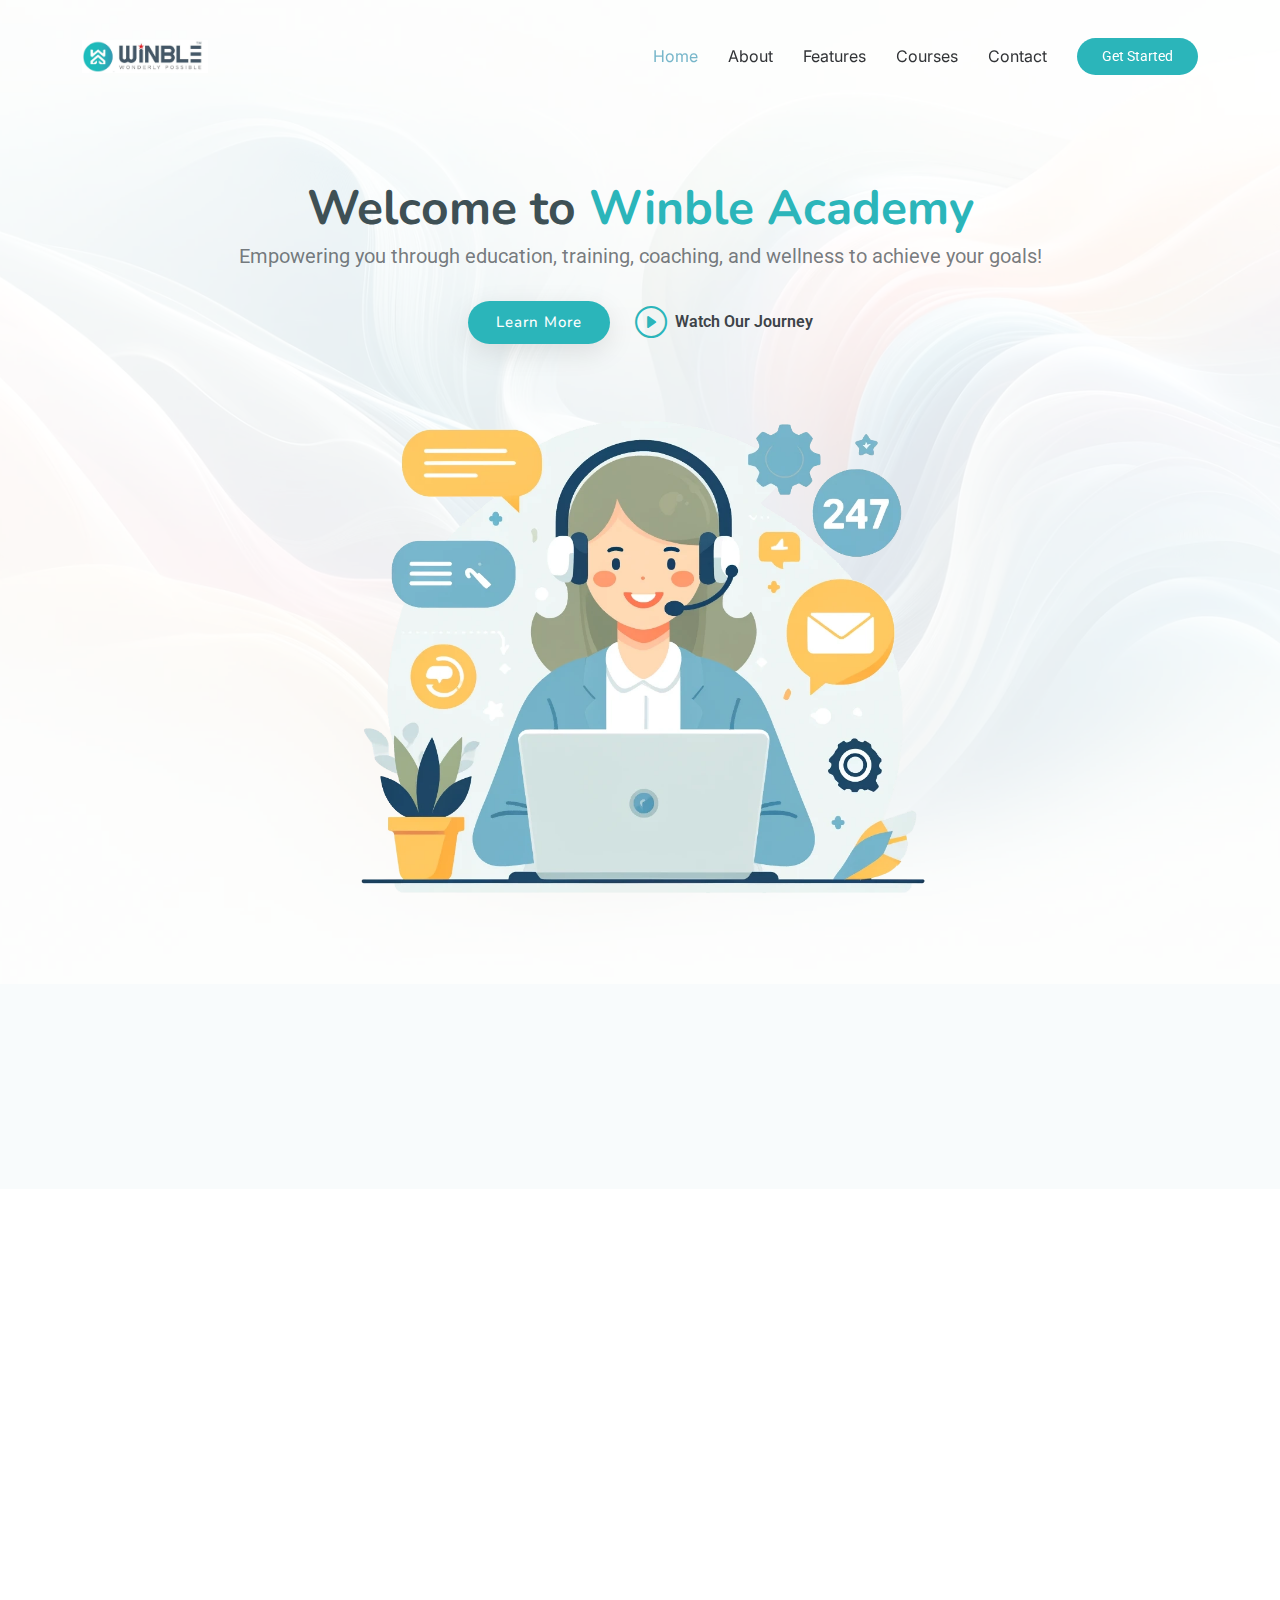
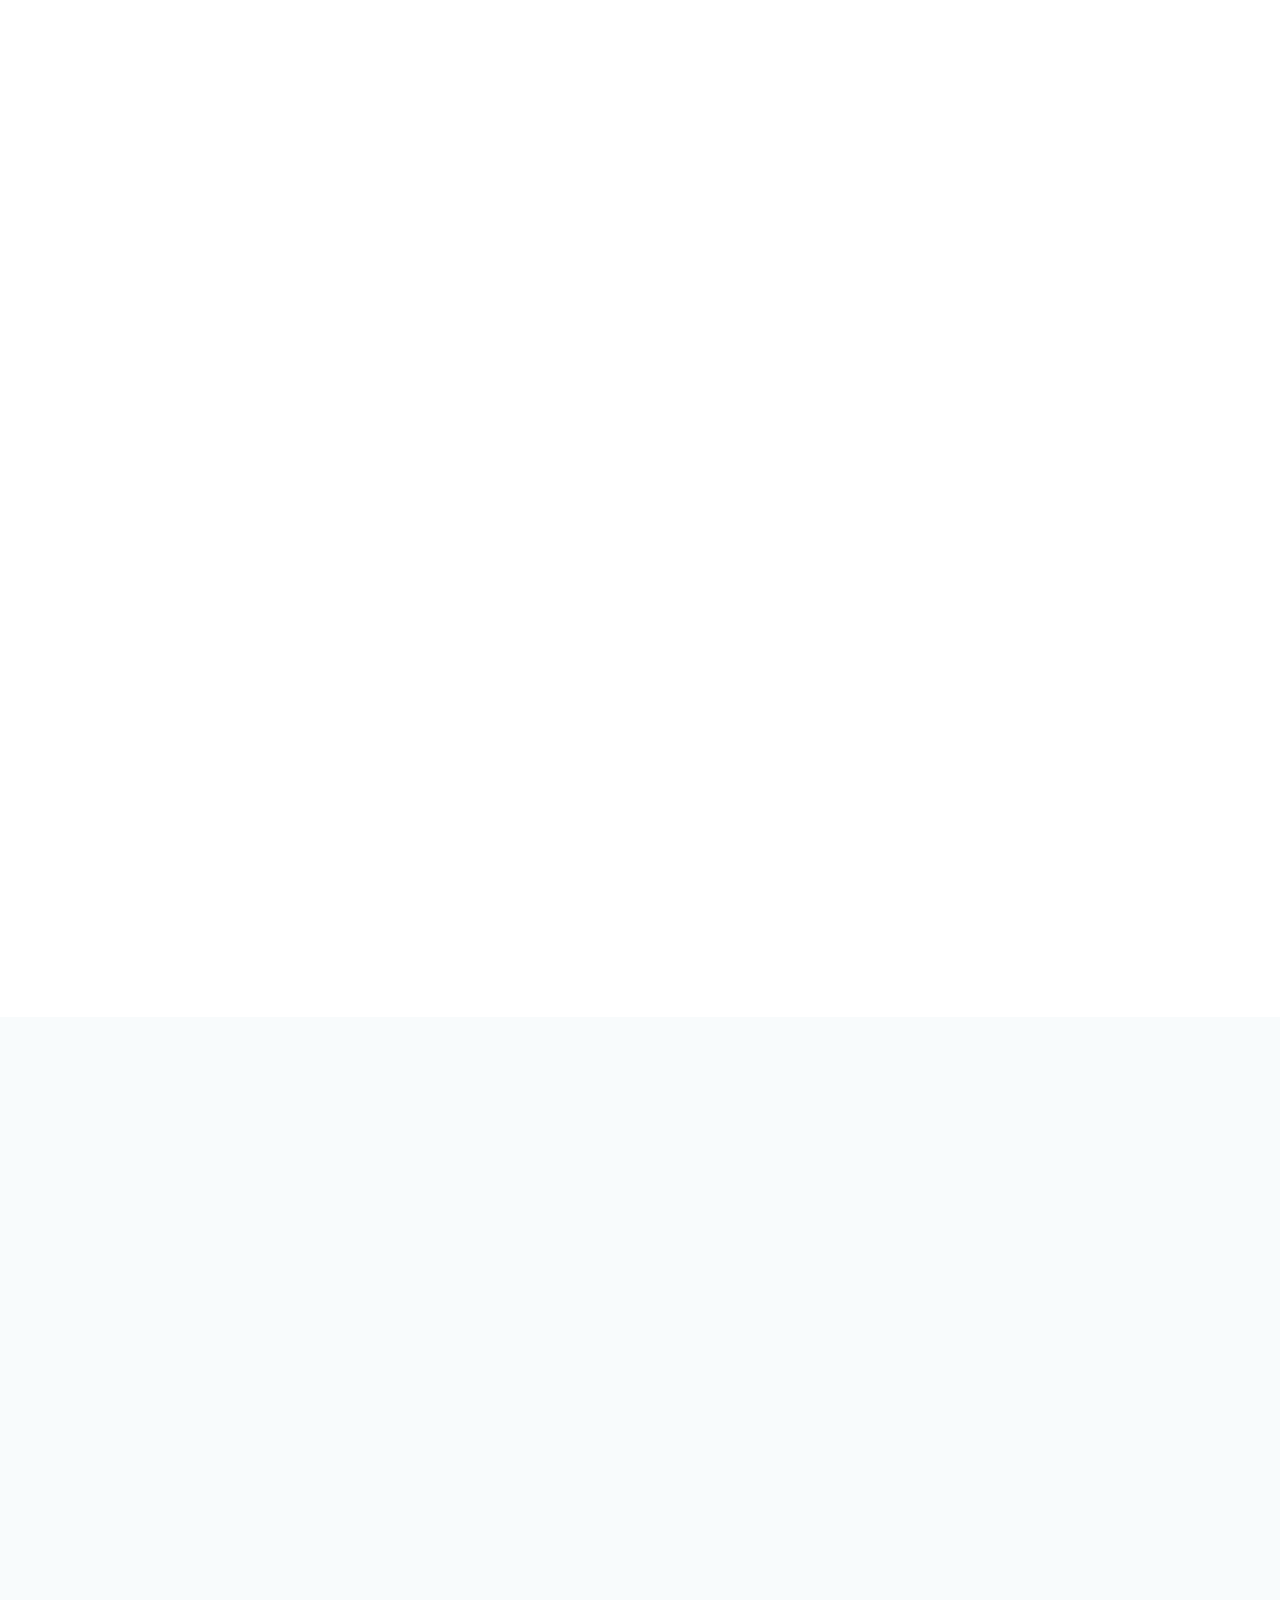
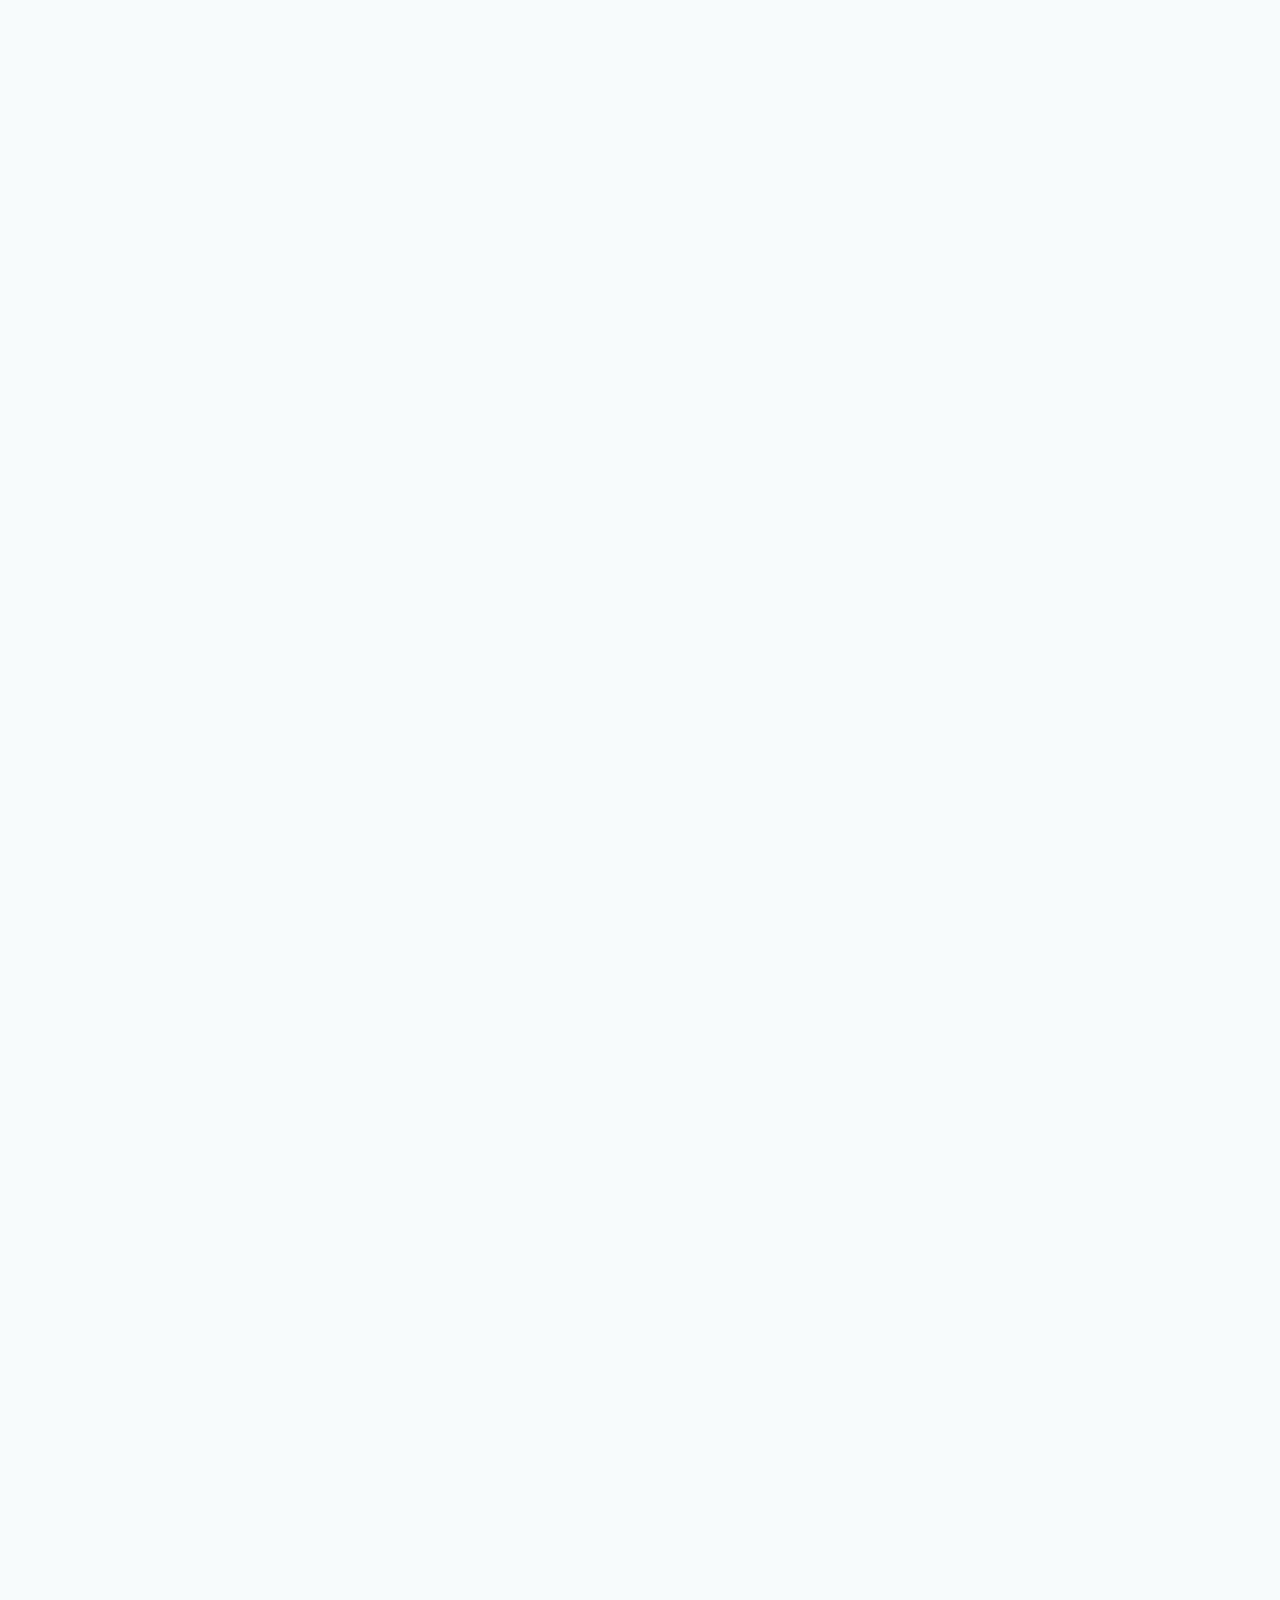
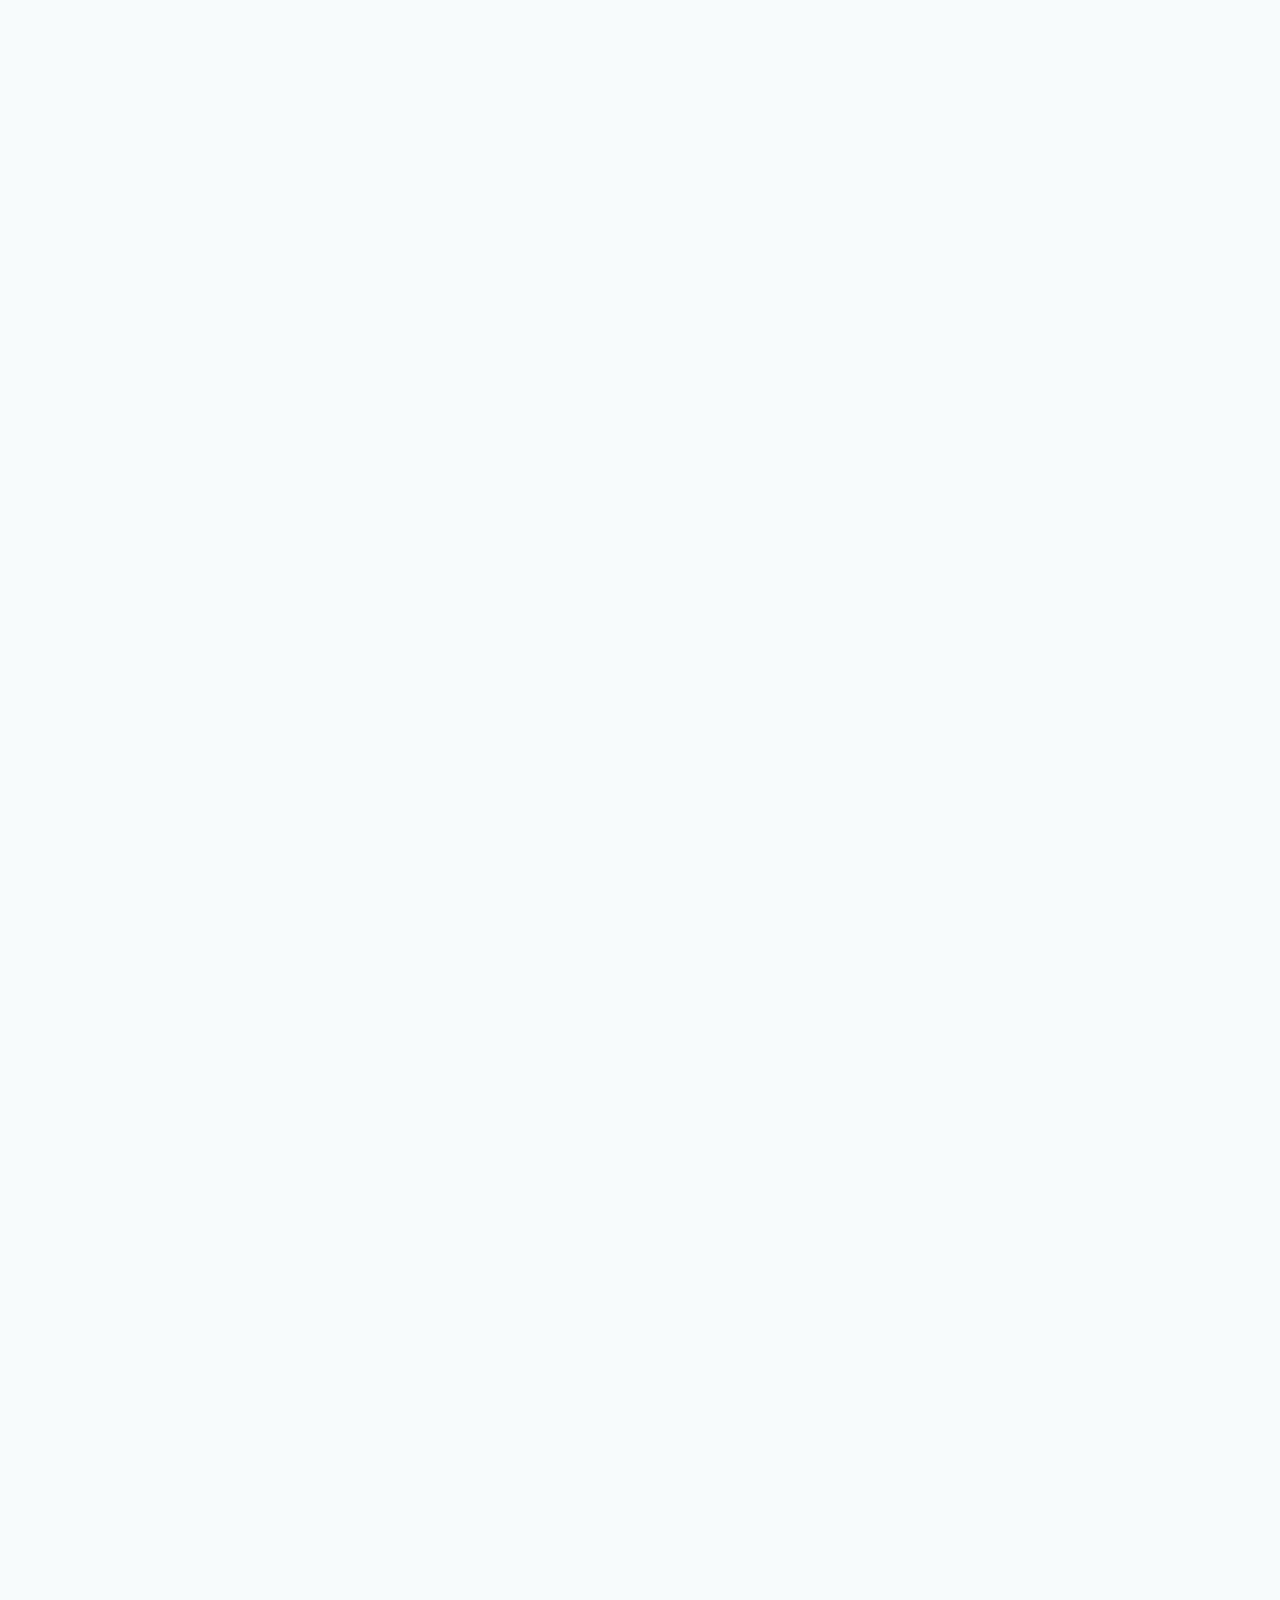
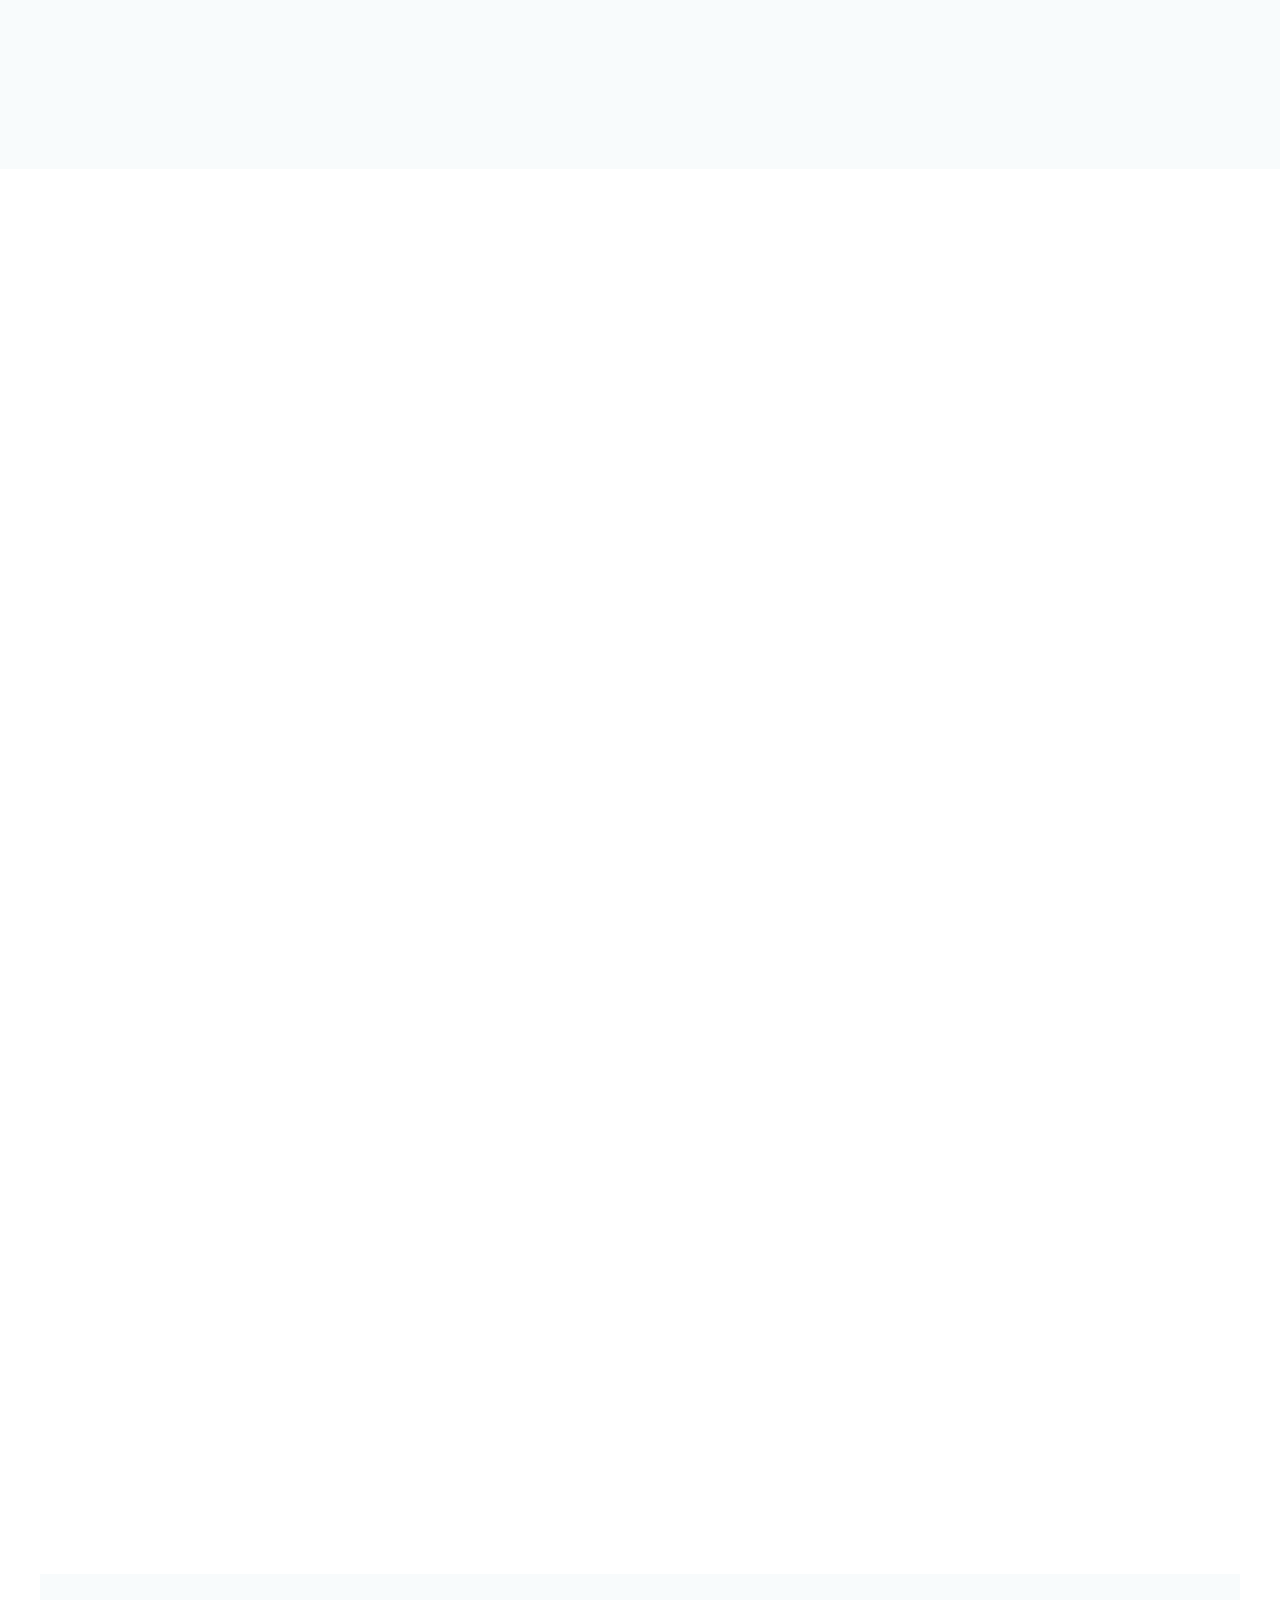
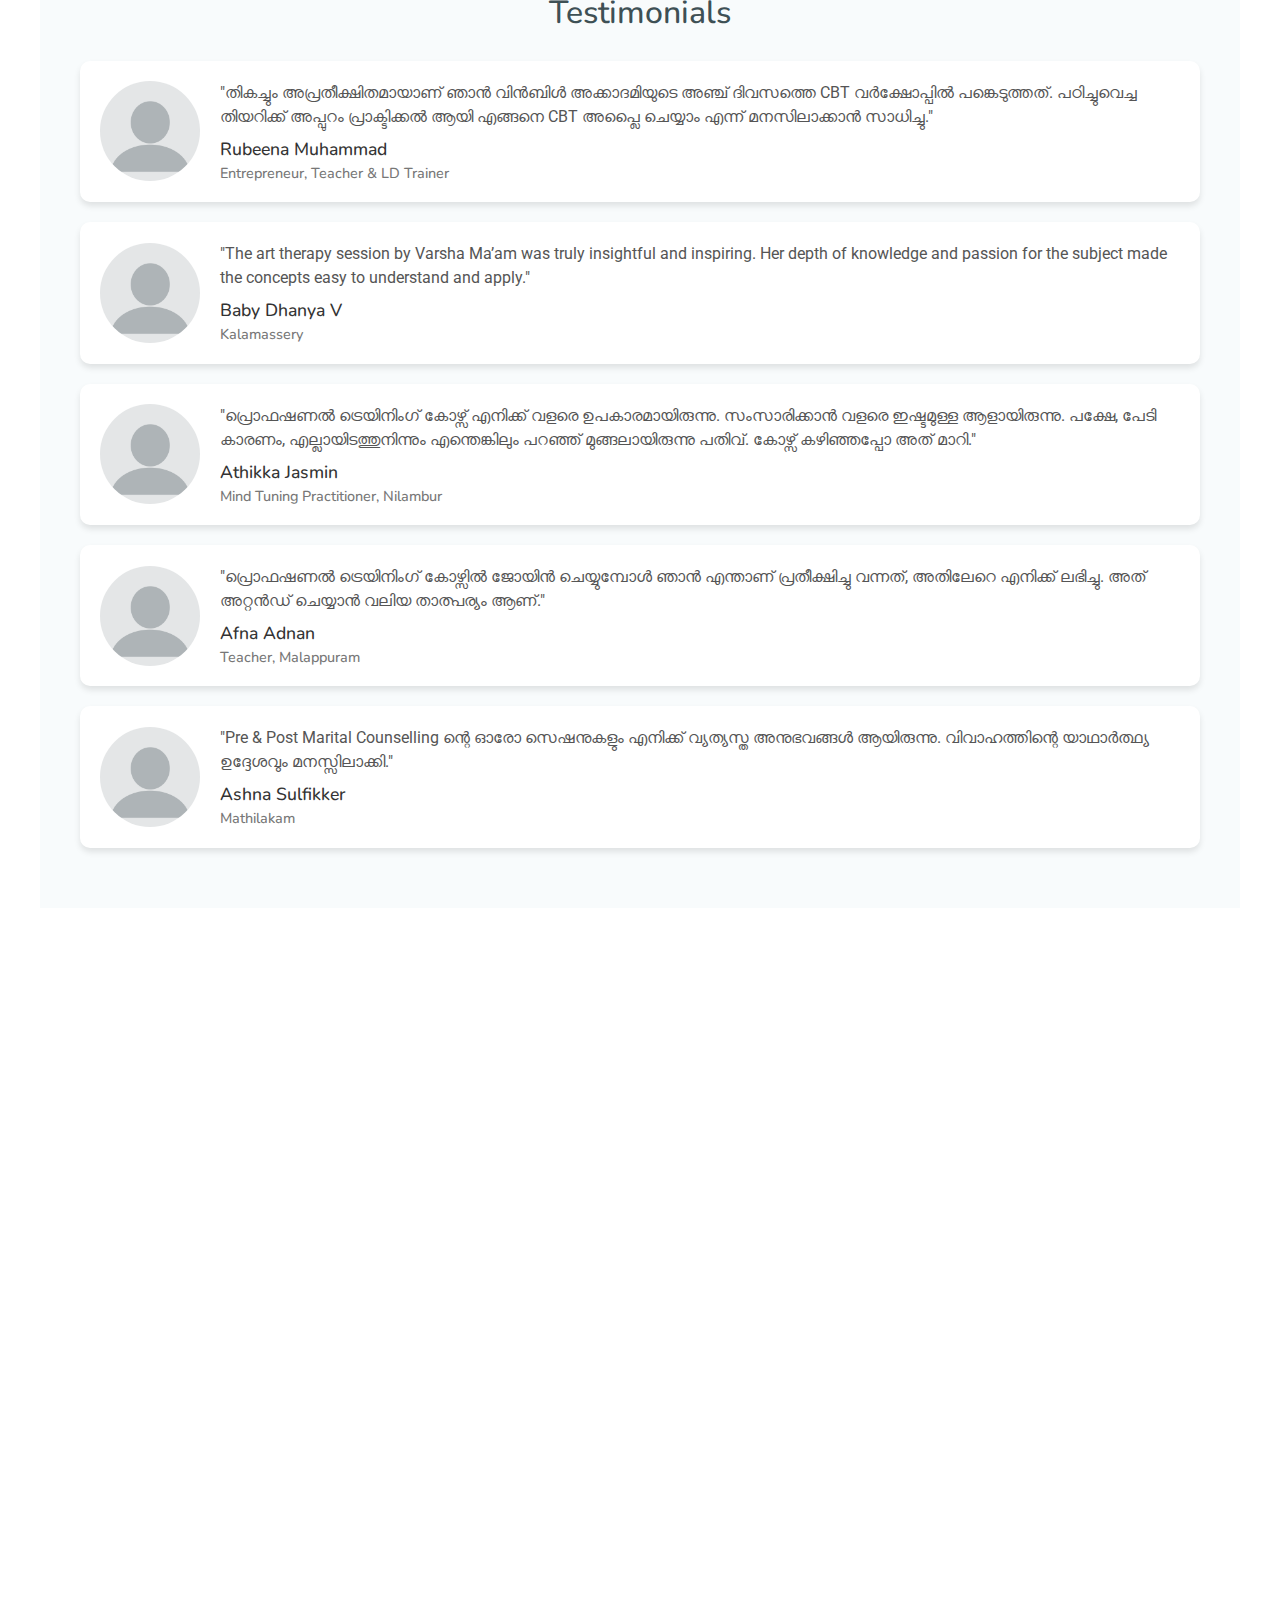
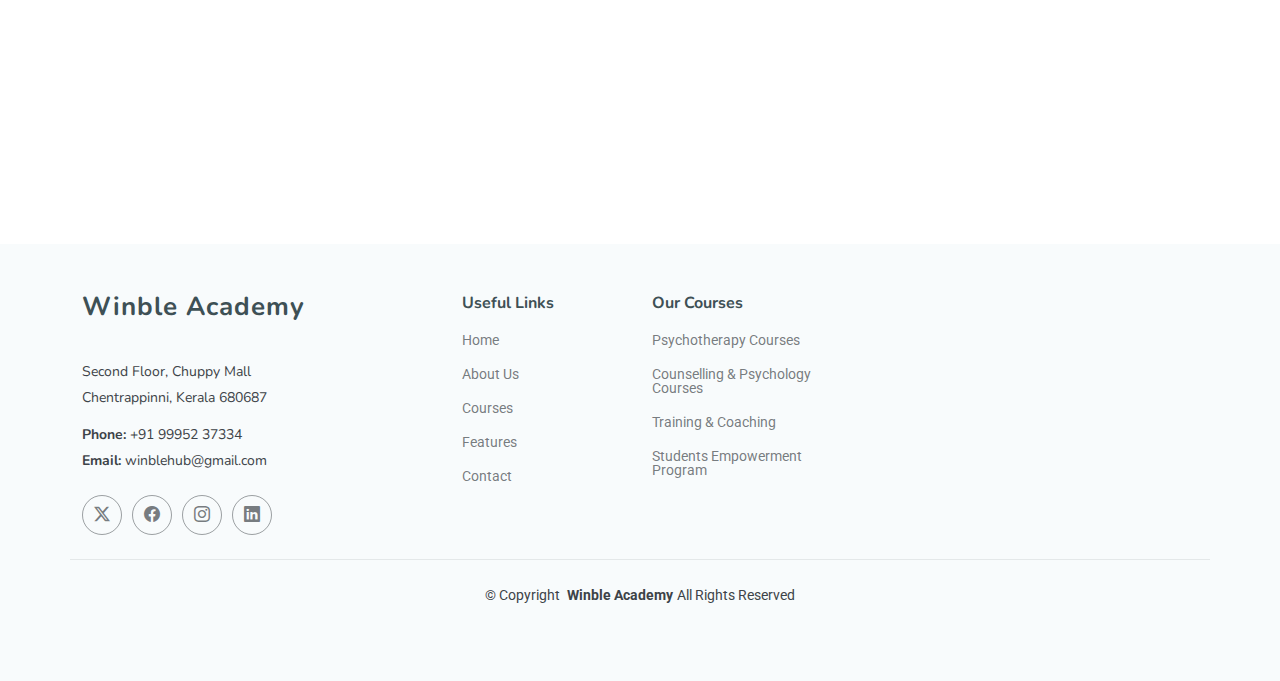
<file: index.html>
<!DOCTYPE html>
<html lang="en">

<head>
  <meta charset="utf-8">
  <meta content="width=device-width, initial-scale=1.0" name="viewport">
  <title>Winble Academy - Empowering Young Minds</title>
  <meta name="description" content="Winble Academy offers a range of innovative and engaging courses for young learners, including Abacus, Handwriting Improvement, Art, and Artificial Intelligence (AI).">
  <meta name="keywords" content="Winble Academy, Abacus, Handwriting Improvement, Art, Artificial Intelligence, AI, Kids Learning, Educational Courses">
  

  <!-- Favicons -->
  <link href="assets/img/favicon.png" rel="icon">

  <!-- Fonts -->
  <link href="https://fonts.googleapis.com" rel="preconnect">
  <link href="https://fonts.gstatic.com" rel="preconnect" crossorigin>
  <link href="https://fonts.googleapis.com/css2?family=Roboto:ital,wght@0,100;0,300;0,400;0,500;0,700;0,900;1,100;1,300;1,400;1,500;1,700;1,900&family=Inter:wght@100;200;300;400;500;600;700;800;900&family=Nunito:ital,wght@0,200;0,300;0,400;0,500;0,600;0,700;0,800;0,900;1,200;1,300;1,400;1,500;1,600;1,700;1,800;1,900&display=swap" rel="stylesheet">

  <!-- Vendor CSS Files -->
  <link href="assets/vendor/bootstrap/css/bootstrap.min.css" rel="stylesheet">
  <link href="assets/vendor/bootstrap-icons/bootstrap-icons.css" rel="stylesheet">
  <link href="assets/vendor/aos/aos.css" rel="stylesheet">
  <link href="assets/vendor/glightbox/css/glightbox.min.css" rel="stylesheet">
  <link href="assets/vendor/swiper/swiper-bundle.min.css" rel="stylesheet">

  <!-- Main CSS File -->
  <link href="assets/css/main.css" rel="stylesheet">


</head>
<style>


  .testimonials {
    max-width: 1200px;
    margin: 0 auto;
    padding: 20px;
  }

  .testimonials h1 {
    text-align: center;
    color: #333;
    margin-bottom: 30px;
  }

  .testimonial-card {
    background: #fff;
    border-radius: 10px;
    box-shadow: 0 4px 6px rgba(0, 0, 0, 0.1);
    padding: 20px;
    margin-bottom: 20px;
    display: grid;
    grid-template-columns: 100px auto;
    gap: 20px;
    align-items: center;
  }

  .testimonial-card img {
    width: 100px;
    height: 100px;
    border-radius: 50%;
    object-fit: cover;
  }

  .testimonial-card-content {
    display: flex;
    flex-direction: column;
  }

  .testimonial-card-content p {
    color: #555;
    font-size: 1rem;
    margin: 0 0 10px;
  }

  .testimonial-card-content h3 {
    margin: 0;
    color: #333;
    font-size: 1.1rem;
  }

  .testimonial-card-content h4 {
    margin: 5px 0 0;
    color: #777;
    font-size: 0.9rem;
  }

  @media (max-width: 768px) {
    .testimonial-card {
      grid-template-columns: 1fr;
      text-align: center;
    }

    .testimonial-card img {
      margin: 0 auto;
    }
  }
</style>

<body class="index-page">

  <header id="header" class="header d-flex align-items-center fixed-top">
    <div class="container-fluid container-xl position-relative d-flex align-items-center" style="margin-top: 6px;">

      <a href="index.html" class="   me-auto">
        <img src="assets/img/logo.jpg" alt="" style="height: 33px;">
        
      </a>

      <nav id="navmenu" class="navmenu">
        <ul>
          <li><a href="index.html#hero" class="active">Home</a></li>
          <li><a href="index.html#about">About</a></li>
          <li><a href="index.html#features">Features</a></li>
          <li><a href="index.html#services">Courses</a></li>
          
          <li><a href="index.html#contact">Contact</a></li>
        </ul>
        <i class="mobile-nav-toggle d-xl-none bi bi-list"></i>
      </nav>

      <a class="btn-getstarted" href="index.html#about">Get Started</a>

    </div>
  </header>

  <main class="main">

<!-- Hero Section -->
<section id="hero" class="hero section">
  <div class="hero-bg">
    <img src="assets/img/hero-bg-light.webp" alt="Winble Academy Background">
  </div>
  <div class="container text-center">
    <div class="d-flex flex-column justify-content-center align-items-center">
      <h1 data-aos="fade-up">Welcome to <span>Winble Academy</span></h1>
      <p data-aos="fade-up" data-aos-delay="100">
        Empowering you through education, training, coaching, and wellness to achieve your goals!<br>
      </p>
      <div class="d-flex" data-aos="fade-up" data-aos-delay="200">
        <a href="#about" class="btn-get-started">Learn More</a>
        <a href="https://www.youtube.com/watch?v=Y7f98aduVJ8" class="glightbox btn-watch-video d-flex align-items-center">
          <i class="bi bi-play-circle"></i><span>Watch Our Journey</span>
        </a>
      </div>
      <img src="assets/img/hero-services-img.webp" class="img-fluid hero-img" alt="Winble Academy Services" data-aos="zoom-out" data-aos-delay="300">
    </div>
  </div>
</section><!-- /Hero Section -->


<!-- Featured Services Section -->
<section id="featured-services" class="featured-services section light-background">

  <div class="container">

    <div class="row gy-4">

      <div class="col-xl-4 col-lg-6" data-aos="fade-up" data-aos-delay="100">
        <div class="service-item d-flex">
          <div class="icon flex-shrink-0"><i class="bi bi-book"></i></div>
          <div>
            <h4 class="title"><a href="#" class="stretched-link">Education & Training</a></h4>
            <p class="description">Comprehensive programs designed to equip you with the knowledge and skills to excel in your chosen field.</p>
          </div>
        </div>
      </div>
      <!-- End Service Item -->

      <div class="col-xl-4 col-lg-6" data-aos="fade-up" data-aos-delay="200">
        <div class="service-item d-flex">
          <div class="icon flex-shrink-0"><i class="bi bi-people"></i></div>
          <div>
            <h4 class="title"><a href="#" class="stretched-link">Coaching & Mentoring</a></h4>
            <p class="description">Personalized coaching to guide you towards achieving your personal and professional goals.</p>
          </div>
        </div>
      </div><!-- End Service Item -->

      <div class="col-xl-4 col-lg-6" data-aos="fade-up" data-aos-delay="300">
        <div class="service-item d-flex">
          <div class="icon flex-shrink-0"><i class="bi bi-heart"></i></div>
          <div>
            <h4 class="title"><a href="#" class="stretched-link">Wellness & Counseling</a></h4>
            <p class="description">Holistic wellness solutions and expert counseling to nurture your mental and emotional well-being.</p>
          </div>
        </div>
      </div><!-- End Service Item -->

    </div>

  </div>

</section><!-- /Featured Services Section -->


<!-- About Section -->
<section id="about" class="about section">

  <div class="container">

    <div class="row gy-4">

      <div class="col-lg-6 content" data-aos="fade-up" data-aos-delay="100">
        <p class="who-we-are">Who We Are</p>
        <h3>Empowering Lives Through Education, Coaching, and Wellness</h3>
        <p class="fst-italic">
          At Winble Academy, we believe in fostering growth, unlocking potential, and supporting well-being to help individuals achieve their dreams.
        </p>
        <ul>
          <li><i class="bi bi-check-circle"></i> <span>Comprehensive education and training programs to develop essential skills.</span></li>
          <li><i class="bi bi-check-circle"></i> <span>Personalized coaching and mentoring to guide you on your journey to success.</span></li>
          <li><i class="bi bi-check-circle"></i> <span>Holistic wellness and counseling services to nurture your mind, body, and soul.</span></li>
        </ul>
        <a href="#" class="read-more"><span>Learn More</span><i class="bi bi-arrow-right"></i></a>
      </div>

      <div class="col-lg-6 about-images" data-aos="fade-up" data-aos-delay="200">
        <div class="row gy-4">
          <div class="col-lg-6">
            <img src="assets/img/about-company-1.jpg" class="img-fluid" alt="Winble Academy">
          </div>
          <div class="col-lg-6">
            <div class="row gy-4">
              <div class="col-lg-12">
                <img src="assets/img/about-company-2.jpg" class="img-fluid" alt="Education at Winble Academy">
              </div>
              <div class="col-lg-12">
                <img src="assets/img/about-company-3.jpg" class="img-fluid" alt="Wellness at Winble Academy">
              </div>
            </div>
          </div>
        </div>

      </div>

    </div>

  </div>
</section><!-- /About Section -->


    <!-- Clients Section -->
    <section id="clients" class="clients section">

      <div class="container" data-aos="fade-up">

        <div class="row gy-4">

          <div class="col-xl-2 col-md-3 col-6 client-logo">
            <img src="assets/img/clients/client-1.png" class="img-fluid" alt="">
          </div><!-- End Client Item -->

          <div class="col-xl-2 col-md-3 col-6 client-logo">
            <img src="assets/img/clients/client-2.png" class="img-fluid" alt="">
          </div><!-- End Client Item -->

          <div class="col-xl-2 col-md-3 col-6 client-logo">
            <img src="assets/img/clients/client-3.png" class="img-fluid" alt="">
          </div><!-- End Client Item -->

          <div class="col-xl-2 col-md-3 col-6 client-logo">
            <img src="assets/img/clients/client-4.png" class="img-fluid" alt="">
          </div><!-- End Client Item -->

          <div class="col-xl-2 col-md-3 col-6 client-logo">
            <img src="assets/img/clients/client-5.png" class="img-fluid" alt="">
          </div><!-- End Client Item -->

          <div class="col-xl-2 col-md-3 col-6 client-logo">
            <img src="assets/img/clients/client-6.png" class="img-fluid" alt="">
          </div><!-- End Client Item -->

        </div>

      </div>

    </section><!-- /Clients Section -->

<!-- Features Section -->
<section id="features" class="features section">

  <!-- Section Title -->
  <div class="container section-title" data-aos="fade-up">
    <h2>Our Features</h2>
    <p>Empowering lives through education, training, coaching, and wellness programs tailored for personal and professional growth.</p>
  </div><!-- End Section Title -->

  <div class="container">
    <div class="row justify-content-between">

      <div class="col-lg-5 d-flex align-items-center">

        <ul class="nav nav-tabs" data-aos="fade-up" data-aos-delay="100">
          <li class="nav-item">
            <a class="nav-link active show" data-bs-toggle="tab" data-bs-target="#features-tab-1">
              <i class="bi bi-book"></i>
              <div>
                <h4 class="d-none d-lg-block">Comprehensive Training Programs</h4>
                <p>
                  From mental health courses to professional skill development, our programs are designed to enhance knowledge and confidence.
                </p>
              </div>
            </a>
          </li>
          <li class="nav-item">
            <a class="nav-link" data-bs-toggle="tab" data-bs-target="#features-tab-2">
              <i class="bi bi-people"></i>
              <div>
                <h4 class="d-none d-lg-block">Personalized Counseling Services</h4>
                <p>
                  Individual and group counseling sessions tailored to address challenges, promote mental well-being, and foster personal growth.
                </p>
              </div>
            </a>
          </li>
          <li class="nav-item">
            <a class="nav-link" data-bs-toggle="tab" data-bs-target="#features-tab-3">
              <i class="bi bi-lightbulb"></i>
              <div>
                <h4 class="d-none d-lg-block">Student Empowerment Programs</h4>
                <p>
                  Innovative programs like Abacus, AI workshops, art, and public speaking to help students excel academically and personally.
                </p>
              </div>
            </a>
          </li>
        </ul><!-- End Tab Nav -->

      </div>



    </div>

  </div>

</section><!-- /Features Section -->




<!-- Services Section -->
<section id="services" class="services section light-background">

  <!-- Section Title -->
  <div class="container section-title" data-aos="fade-up">
    <h2>Psychotherapy Courses</h2>
    <p>Empowering individuals with specialized training in mental health and therapeutic techniques.</p>
  </div><!-- End Section Title -->

  <div class="container">

    <div class="row g-5">

      <div class="col-lg-6" data-aos="fade-up" data-aos-delay="100">
        <div class="service-item item-cyan position-relative">
          <i class="bi bi-person-workspace icon"></i>
          <div>
            <h3>Cognitive Behaviour Therapy (CBT)</h3>
            <p>Learn the principles of CBT to address thought patterns, emotions, and behaviors for improved mental health.</p>
            <a href="#" class="read-more stretched-link">Learn More <i class="bi bi-arrow-right"></i></a>
          </div>
        </div>
      </div><!-- End Service Item -->

      <div class="col-lg-6" data-aos="fade-up" data-aos-delay="200">
        <div class="service-item item-orange position-relative">
          <i class="bi bi-person-plus icon"></i>
          <div>
            <h3>Behavioral Management Therapy (BMT)</h3>
            <p>Master techniques to manage and modify challenging behaviors effectively.</p>
            <a href="#" class="read-more stretched-link">Learn More <i class="bi bi-arrow-right"></i></a>
          </div>
        </div>
      </div><!-- End Service Item -->

      <div class="col-lg-6" data-aos="fade-up" data-aos-delay="300">
        <div class="service-item item-teal position-relative">
          <i class="bi bi-flower1 icon"></i>
          <div>
            <h3>ABA Therapy</h3>
            <p>Applied Behavior Analysis for individuals with autism and other developmental conditions.</p>
            <a href="#" class="read-more stretched-link">Learn More <i class="bi bi-arrow-right"></i></a>
          </div>
        </div>
      </div><!-- End Service Item -->

      <div class="col-lg-6" data-aos="fade-up" data-aos-delay="400">
        <div class="service-item item-red position-relative">
          <i class="bi bi-palette icon"></i>
          <div>
            <h3>Play Therapy & Art Therapy</h3>
            <p>Utilize play and creative expression to help individuals explore emotions and resolve challenges.</p>
            <a href="#" class="read-more stretched-link">Learn More <i class="bi bi-arrow-right"></i></a>
          </div>
        </div>
      </div><!-- End Service Item -->

      <div class="col-lg-6" data-aos="fade-up" data-aos-delay="500">
        <div class="service-item item-indigo position-relative">
          <i class="bi bi-yin-yang icon"></i>
          <div>
            <h3>Relaxation & Dialectical Behavior Therapy (DBT)</h3>
            <p>Develop mindfulness, emotional regulation, and stress reduction techniques for lasting impact.</p>
            <a href="#" class="read-more stretched-link">Learn More <i class="bi bi-arrow-right"></i></a>
          </div>
        </div>
      </div><!-- End Service Item -->

      <div class="col-lg-6" data-aos="fade-up" data-aos-delay="600">
        <div class="service-item item-pink position-relative">
          <i class="bi bi-heart-pulse icon"></i>
          <div>
            <h3>Family & Couple Therapy</h3>
            <p>Address relational challenges with tailored therapeutic techniques for families and couples.</p>
            <a href="#" class="read-more stretched-link">Learn More <i class="bi bi-arrow-right"></i></a>
          </div>
        </div>
      </div><!-- End Service Item -->

    </div>

  </div>

</section><!-- /Services Section -->

<!-- Services Section -->
<section id="services" class="services section light-background">

  <!-- Section Title -->
  <div class="container section-title" data-aos="fade-up">
    <h2>Counselling & Psychology Courses</h2>
    <p>Explore our comprehensive range of counseling and psychology courses designed to empower individuals with essential skills and knowledge.</p>
  </div><!-- End Section Title -->

  <div class="container">

    <div class="row g-5">

      <div class="col-lg-6" data-aos="fade-up" data-aos-delay="100">
        <div class="service-item item-cyan position-relative">
          <i class="bi bi-heart icon"></i>
          <div>
            <h3>Pre & Post Marital Counseling</h3>
            <p>Learn effective techniques to support couples in navigating challenges before and after marriage for a healthy and fulfilling relationship.</p>
            <a href="#" class="read-more stretched-link">Learn More <i class="bi bi-arrow-right"></i></a>
          </div>
        </div>
      </div><!-- End Service Item -->

      <div class="col-lg-6" data-aos="fade-up" data-aos-delay="200">
        <div class="service-item item-orange position-relative">
          <i class="bi bi-person-lines-fill icon"></i>
          <div>
            <h3>Geriatric Counseling</h3>
            <p>Gain insights into supporting older adults, addressing their unique psychological needs, and promoting mental well-being in later life.</p>
            <a href="#" class="read-more stretched-link">Learn More <i class="bi bi-arrow-right"></i></a>
          </div>
        </div>
      </div><!-- End Service Item -->

      <div class="col-lg-6" data-aos="fade-up" data-aos-delay="300">
        <div class="service-item item-teal position-relative">
          <i class="bi bi-people icon"></i>
          <div>
            <h3>Student Counseling</h3>
            <p>Specialized training to address academic, emotional, and social challenges faced by students and support their overall development.</p>
            <a href="#" class="read-more stretched-link">Learn More <i class="bi bi-arrow-right"></i></a>
          </div>
        </div>
      </div><!-- End Service Item -->

      <div class="col-lg-6" data-aos="fade-up" data-aos-delay="400">
        <div class="service-item item-red position-relative">
          <i class="bi bi-stars icon"></i>
          <div>
            <h3>Inner Child Healing</h3>
            <p>Understand and heal deep-seated emotional wounds to foster personal growth and inner peace.</p>
            <a href="#" class="read-more stretched-link">Learn More <i class="bi bi-arrow-right"></i></a>
          </div>
        </div>
      </div><!-- End Service Item -->

      <div class="col-lg-6" data-aos="fade-up" data-aos-delay="500">
        <div class="service-item item-indigo position-relative">
          <i class="bi bi-journal-medical icon"></i>
          <div>
            <h3>Case History & Mental Status Examination (MSE)</h3>
            <p>Develop skills to assess mental health conditions accurately through structured evaluations and case histories.</p>
            <a href="#" class="read-more stretched-link">Learn More <i class="bi bi-arrow-right"></i></a>
          </div>
        </div>
      </div><!-- End Service Item -->

      <div class="col-lg-6" data-aos="fade-up" data-aos-delay="600">
        <div class="service-item item-pink position-relative">
          <i class="bi bi-brain icon"></i>
          <div>
            <h3>Learning Disability & Autism Management</h3>
            <p>Comprehensive training to support individuals with learning disabilities and autism spectrum disorders effectively.</p>
            <a href="#" class="read-more stretched-link">Learn More <i class="bi bi-arrow-right"></i></a>
          </div>
        </div>
      </div><!-- End Service Item -->

      <div class="col-lg-6" data-aos="fade-up" data-aos-delay="700">
        <div class="service-item item-green position-relative">
          <i class="bi bi-gender-ambiguous icon"></i>
          <div>
            <h3>Sexuality in Marriage</h3>
            <p>Enhance your understanding of intimacy, communication, and resolving issues to foster stronger marital relationships.</p>
            <a href="#" class="read-more stretched-link">Learn More <i class="bi bi-arrow-right"></i></a>
          </div>
        </div>
      </div><!-- End Service Item -->

      <div class="col-lg-6" data-aos="fade-up" data-aos-delay="800">
        <div class="service-item item-purple position-relative">
          <i class="bi bi-chat-left-heart icon"></i>
          <div>
            <h3>Comprehensive Sexuality Education (CSE)</h3>
            <p>Empower individuals with knowledge and skills to navigate healthy relationships and sexuality responsibly.</p>
            <a href="#" class="read-more stretched-link">Learn More <i class="bi bi-arrow-right"></i></a>
          </div>
        </div>
      </div><!-- End Service Item -->

    </div>

  </div>

</section><!-- /Services Section -->

<!-- Services Section -->
<section id="services" class="services section light-background">

  <!-- Section Title -->
  <div class="container section-title" data-aos="fade-up">
    <h2>Training & Coaching</h2>
    <p>Empower yourself with skills and knowledge to achieve personal and professional success through our specialized courses.</p>
  </div><!-- End Section Title -->

  <div class="container">

    <div class="row g-5">

      <div class="col-lg-6" data-aos="fade-up" data-aos-delay="100">
        <div class="service-item item-cyan position-relative">
          <i class="bi bi-person-video3 icon"></i>
          <div>
            <h3>Professional Trainer Course</h3>
            <p>
              Become an expert trainer with our comprehensive course designed to enhance your training skills and leadership abilities.
            </p>
            <a href="#" class="read-more stretched-link">Learn More <i class="bi bi-arrow-right"></i></a>
          </div>
        </div>
      </div><!-- End Service Item -->

      <div class="col-lg-6" data-aos="fade-up" data-aos-delay="200">
        <div class="service-item item-orange position-relative">
          <i class="bi bi-megaphone icon"></i>
          <div>
            <h3>Spoken English</h3>
            <p>
              Improve your English-speaking skills with practical sessions, enabling you to communicate fluently and confidently.
            </p>
            <a href="#" class="read-more stretched-link">Learn More <i class="bi bi-arrow-right"></i></a>
          </div>
        </div>
      </div><!-- End Service Item -->

      <div class="col-lg-6" data-aos="fade-up" data-aos-delay="300">
        <div class="service-item item-teal position-relative">
          <i class="bi bi-mic-fill icon"></i>
          <div>
            <h3>Public Speaking</h3>
            <p>
              Build your confidence and master the art of public speaking with our interactive and engaging coaching sessions.
            </p>
            <a href="#" class="read-more stretched-link">Learn More <i class="bi bi-arrow-right"></i></a>
          </div>
        </div>
      </div><!-- End Service Item -->

      <div class="col-lg-6" data-aos="fade-up" data-aos-delay="400">
        <div class="service-item item-red position-relative">
          <i class="bi bi-briefcase icon"></i>
          <div>
            <h3>Soft Skills</h3>
            <p>
              Develop essential soft skills such as teamwork, time management, and problem-solving to thrive in any professional environment.
            </p>
            <a href="#" class="read-more stretched-link">Learn More <i class="bi bi-arrow-right"></i></a>
          </div>
        </div>
      </div><!-- End Service Item -->

      <div class="col-lg-6" data-aos="fade-up" data-aos-delay="500">
        <div class="service-item item-indigo position-relative">
          <i class="bi bi-chat-dots icon"></i>
          <div>
            <h3>Communication Mastery</h3>
            <p>
              Refine your communication skills to effectively convey your ideas and messages in both personal and professional settings.
            </p>
            <a href="#" class="read-more stretched-link">Learn More <i class="bi bi-arrow-right"></i></a>
          </div>
        </div>
      </div><!-- End Service Item -->

      <div class="col-lg-6" data-aos="fade-up" data-aos-delay="600">
        <div class="service-item item-pink position-relative">
          <i class="bi bi-people-fill icon"></i>
          <div>
            <h3>Parenting</h3>
            <p>
              Learn effective parenting strategies to foster a positive and nurturing environment for your child’s growth and development.
            </p>
            <a href="#" class="read-more stretched-link">Learn More <i class="bi bi-arrow-right"></i></a>
          </div>
        </div>
      </div><!-- End Service Item -->

    </div>

  </div>

</section><!-- /Services Section -->

<!-- Services Section -->
<section id="services" class="services section light-background">

  <!-- Section Title -->
  <div class="container section-title" data-aos="fade-up">
    <h2>Student Empowerment Program</h2>
    <p>Empowering students with unique skills and confidence to excel academically and personally.</p>
  </div><!-- End Section Title -->

  <div class="container">

    <div class="row g-5">

      <div class="col-lg-6" data-aos="fade-up" data-aos-delay="100">
        <div class="service-item item-cyan position-relative">
          <i class="bi bi-calculator icon"></i>
          <div>
            <h3>Abacus</h3>
            <p>
              Develop mental arithmetic skills and enhance cognitive abilities through our expert-guided Abacus training sessions.
            </p>
            <a href="#" class="read-more stretched-link">Learn More <i class="bi bi-arrow-right"></i></a>
          </div>
        </div>
      </div><!-- End Service Item -->

      <div class="col-lg-6" data-aos="fade-up" data-aos-delay="200">
        <div class="service-item item-orange position-relative">
          <i class="bi bi-pencil icon"></i>
          <div>
            <h3>Handwriting Improvement</h3>
            <p>
              Improve your handwriting clarity and speed with techniques tailored to boost confidence and writing fluency.
            </p>
            <a href="#" class="read-more stretched-link">Learn More <i class="bi bi-arrow-right"></i></a>
          </div>
        </div>
      </div><!-- End Service Item -->

      <div class="col-lg-6" data-aos="fade-up" data-aos-delay="300">
        <div class="service-item item-teal position-relative">
          <i class="bi bi-palette icon"></i>
          <div>
            <h3>Art</h3>
            <p>
              Explore creativity and self-expression through art programs that encourage imagination, skill-building, and artistic growth.
            </p>
            <a href="#" class="read-more stretched-link">Learn More <i class="bi bi-arrow-right"></i></a>
          </div>
        </div>
      </div><!-- End Service Item -->

      <div class="col-lg-6" data-aos="fade-up" data-aos-delay="400">
        <div class="service-item item-indigo position-relative">
          <i class="bi bi-robot icon"></i>
          <div>
            <h3>Artificial Intelligence (AI)</h3>
            <p>
              Dive into the world of AI with hands-on workshops that introduce foundational concepts and practical applications for young minds.
            </p>
            <a href="#" class="read-more stretched-link">Learn More <i class="bi bi-arrow-right"></i></a>
          </div>
        </div>
      </div><!-- End Service Item -->

    </div>

  </div>

</section><!-- /Services Section -->


<!-- More Features Section -->
<section id="more-features" class="more-features section">

  <div class="container">

    <div class="row justify-content-around gy-4">

      <div class="col-lg-6 d-flex flex-column justify-content-center order-2 order-lg-1" data-aos="fade-up" data-aos-delay="100">
        <h3>Empowering Individuals Through Comprehensive Programs</h3>
        <p>
          At Winble Academy, we focus on holistic development through innovative training, counseling, and wellness programs. 
          Our mission is to empower individuals with skills, confidence, and mental well-being for a brighter future.
        </p>

        <div class="row">

          <div class="col-lg-6 icon-box d-flex">
            <i class="bi bi-people flex-shrink-0"></i>
            <div>
              <h4>Professional Training</h4>
              <p>
                Enhance your career with our tailored professional development courses, including communication mastery and soft skills training.
              </p>
            </div>
          </div><!-- End Icon Box -->

          <div class="col-lg-6 icon-box d-flex">
            <i class="bi bi-heart-pulse flex-shrink-0"></i>
            <div>
              <h4>Mental Health Programs</h4>
              <p>
                Participate in workshops and training focused on mental health, counseling, and psychotherapy to promote emotional well-being.
              </p>
            </div>
          </div><!-- End Icon Box -->

          <div class="col-lg-6 icon-box d-flex">
            <i class="bi bi-pencil flex-shrink-0"></i>
            <div>
              <h4>Student Empowerment</h4>
              <p>
                Empower students with programs such as Abacus, handwriting improvement, AI, and public speaking to foster growth and confidence.
              </p>
            </div>
          </div><!-- End Icon Box -->

          <div class="col-lg-6 icon-box d-flex">
            <i class="bi bi-chat-square-dots flex-shrink-0"></i>
            <div>
              <h4>Counseling Services</h4>
              <p>
                Receive personalized counseling and psychotherapy services to overcome challenges and achieve personal growth.
              </p>
            </div>
          </div><!-- End Icon Box -->

        </div>

      </div>

      <div class="features-image col-lg-5 order-1 order-lg-2" data-aos="fade-up" data-aos-delay="200">
        <img src="assets/img/features-3.jpg" alt="">
      </div>

    </div>

  </div>

</section><!-- /More Features Section -->



<!-- Faq Section -->
<section id="faq" class="faq section">

  <!-- Section Title -->
  <div class="container section-title" data-aos="fade-up">
    <h2>Frequently Asked Questions</h2>
  </div><!-- End Section Title -->

  <div class="container">

    <div class="row justify-content-center">

      <div class="col-lg-10" data-aos="fade-up" data-aos-delay="100">

        <div class="faq-container">

          <div class="faq-item faq-active">
            <h3>What programs does Winble Academy offer?</h3>
            <div class="faq-content">
              <p>
                Winble Academy offers a wide range of programs including professional training, mental health workshops, counseling services, 
                psychotherapy courses, and student empowerment activities like Abacus, handwriting improvement, AI, and public speaking.
              </p>
            </div>
            <i class="faq-toggle bi bi-chevron-right"></i>
          </div><!-- End Faq item -->

          <div class="faq-item">
            <h3>Are there any free webinars available?</h3>
            <div class="faq-content">
              <p>
                Yes, we host regular free webinars on various topics such as mental health awareness, professional skill development, 
                and personal growth strategies. These webinars are open to both individuals and professionals.
              </p>
            </div>
            <i class="faq-toggle bi bi-chevron-right"></i>
          </div><!-- End Faq item -->

          <div class="faq-item">
            <h3>How can students benefit from the Student Empowerment Program?</h3>
            <div class="faq-content">
              <p>
                Our Student Empowerment Program is designed to enhance students' skills and confidence. Activities include Abacus for cognitive development, 
                handwriting improvement, art for creativity, AI for technical skills, and public speaking for communication mastery.
              </p>
            </div>
            <i class="faq-toggle bi bi-chevron-right"></i>
          </div><!-- End Faq item -->

          <div class="faq-item">
            <h3>Do you offer individual counseling services?</h3>
            <div class="faq-content">
              <p>
                Yes, we provide personalized counseling services to address personal challenges, improve mental health, and support overall well-being. 
                Our trained counselors tailor sessions to individual needs.
              </p>
            </div>
            <i class="faq-toggle bi bi-chevron-right"></i>
          </div><!-- End Faq item -->

          <div class="faq-item">
            <h3>What are the psychotherapy courses offered?</h3>
            <div class="faq-content">
              <p>
                Our psychotherapy courses include CBT, Play Therapy, Art Therapy, DBT, Family Therapy, Couple Therapy, 
                Solution-Focused Brief Therapy, and many more. These are designed for professionals aiming to enhance their expertise.
              </p>
            </div>
            <i class="faq-toggle bi bi-chevron-right"></i>
          </div><!-- End Faq item -->

          <div class="faq-item">
            <h3>How can I enroll in a program at Winble Academy?</h3>
            <div class="faq-content">
              <p>
                You can enroll by contacting us directly at <a href="tel:9995237334">9995 237 334</a> or visiting our website. 
                Our team will guide you through the enrollment process and help you select the right program for your needs.
              </p>
            </div>
            <i class="faq-toggle bi bi-chevron-right"></i>
          </div><!-- End Faq item -->

        </div>

      </div><!-- End Faq Column -->

    </div>

  </div>

</section><!-- /Faq Section -->


    <!-- Testimonials Section -->
    <section id="testimonials" class="testimonials section light-background">

      <!-- Section Title -->
<center>
        <h2>Testimonials</h2></center>
       


      <div class="testimonials">
     
    
        <div class="testimonial-card">
          <img src="assets/img/profile.webp" alt="Rubeena Muhammad">
          <div class="testimonial-card-content">
            <p>"തികച്ചും അപ്രതീക്ഷിതമായാണ് ഞാൻ വിൻബിൾ അക്കാദമിയുടെ അഞ്ച് ദിവസത്തെ CBT വർക്ഷോപ്പിൽ പങ്കെടുത്തത്. പഠിച്ചുവെച്ച തിയറിക്ക് അപ്പുറം പ്രാക്ടിക്കൽ ആയി എങ്ങനെ CBT അപ്ലൈ ചെയ്യാം എന്ന് മനസിലാക്കാൻ സാധിച്ചു."</p>
            <h3>Rubeena Muhammad</h3>
            <h4>Entrepreneur, Teacher & LD Trainer</h4>
          </div>
        </div>
    
        <div class="testimonial-card">
          <img src="assets/img/profile.webp" alt="Baby Dhanya V">
          <div class="testimonial-card-content">
            <p>"The art therapy session by Varsha Ma’am was truly insightful and inspiring. Her depth of knowledge and passion for the subject made the concepts easy to understand and apply."</p>
            <h3>Baby Dhanya V</h3>
            <h4>Kalamassery</h4>
          </div>
        </div>
    
        <div class="testimonial-card">
          <img src="assets/img/profile.webp" alt="Athikka Jasmin">
          <div class="testimonial-card-content">
            <p>"പ്രൊഫഷണൽ ട്രെയിനിംഗ് കോഴ്സ് എനിക്ക് വളരെ ഉപകാരമായിരുന്നു. സംസാരിക്കാൻ വളരെ ഇഷ്ടമുള്ള ആളായിരുന്നു. പക്ഷേ, പേടി കാരണം, എല്ലായിടത്തുനിന്നും എന്തെങ്കിലും പറഞ്ഞ് മുങ്ങലായിരുന്നു പതിവ്. കോഴ്സ് കഴിഞ്ഞപ്പോ അത് മാറി."</p>
            <h3>Athikka Jasmin</h3>
            <h4>Mind Tuning Practitioner, Nilambur</h4>
          </div>
        </div>
    
        <div class="testimonial-card">
          <img src="assets/img/profile.webp" alt="Afna Adnan">
          <div class="testimonial-card-content">
            <p>"പ്രൊഫഷണൽ ട്രെയിനിംഗ് കോഴ്സിൽ ജോയിൻ ചെയ്യുമ്പോൾ ഞാൻ എന്താണ് പ്രതീക്ഷിച്ചു വന്നത്, അതിലേറെ എനിക്ക് ലഭിച്ചു. അത് അറ്റൻഡ് ചെയ്യാൻ വലിയ താത്പര്യം ആണ്."</p>
            <h3>Afna Adnan</h3>
            <h4>Teacher, Malappuram</h4>
          </div>
        </div>
    
        <div class="testimonial-card">
          <img src="assets/img/profile.webp" alt="Ashna Sulfikker">
          <div class="testimonial-card-content">
            <p>"Pre & Post Marital Counselling ന്റെ ഓരോ സെഷനുകളും എനിക്ക് വ്യത്യസ്ത അനുഭവങ്ങൾ ആയിരുന്നു. വിവാഹത്തിന്റെ യാഥാർത്ഥ്യ ഉദ്ദേശവും മനസ്സിലാക്കി."</p>
            <h3>Ashna Sulfikker</h3>
            <h4>Mathilakam</h4>
          </div>
        </div>
    
      </div>

      </div>

    </section><!-- /Testimonials Section -->

<!-- Contact Section -->
<section id="contact" class="contact section">

  <!-- Section Title -->
  <div class="container section-title" data-aos="fade-up">
    <h2>Contact</h2>
    <p>Feel free to get in touch with us for any inquiries or information about our courses.</p>
  </div><!-- End Section Title -->

  <div class="container" data-aos="fade-up" data-aos-delay="100">

    <div class="row gy-4">

      <div class="col-lg-6">
        <div class="info-item d-flex flex-column justify-content-center align-items-center" data-aos="fade-up" data-aos-delay="200">
          <i class="bi bi-geo-alt"></i>
          <h3>Address</h3>
          <p>Second Floor, Chuppi Mall, Chenthrapini, Kerala 680687</p>
        </div>
      </div><!-- End Info Item -->

      <div class="col-lg-3 col-md-6">
        <div class="info-item d-flex flex-column justify-content-center align-items-center" data-aos="fade-up" data-aos-delay="300">
          <i class="bi bi-telephone"></i>
          <h3>Call Us</h3>
          <p>+91 99952 37334</p>
        </div>
      </div><!-- End Info Item -->

      <div class="col-lg-3 col-md-6">
        <div class="info-item d-flex flex-column justify-content-center align-items-center" data-aos="fade-up" data-aos-delay="400">
          <i class="bi bi-envelope"></i>
          <h3>Email Us</h3>
          <p>info@winbleacademy.com</p>
        </div>
      </div><!-- End Info Item -->

    </div>

    <div class="row gy-4 mt-1">
      <div class="col-lg-6" data-aos="fade-up" data-aos-delay="300" style="width: 100%;">
        <iframe src="https://www.google.com/maps/embed?pb=!1m18!1m12!1m3!1d3924.8183514672223!2d76.12526267479863!3d10.356404889767969!2m3!1f0!2f0!3f0!3m2!1i1024!2i768!4f13.1!3m3!1m2!1s0x3ba7f5313cfbac9d%3A0x5d91e6bf4953907f!2sWinble%20Academy!5e0!3m2!1sen!2sin!4v1736896389942!5m2!1sen!2sin" width="100%" height="450" style="border:0;" allowfullscreen="" loading="lazy" referrerpolicy="no-referrer-when-downgrade"></iframe>
      </div><!-- End Google Maps -->
    </div>

  </div>

</section><!-- /Contact Section -->


  </main>

  <footer id="footer" class="footer position-relative light-background">

    <div class="container footer-top">
      <div class="row gy-4">
        <div class="col-lg-4 col-md-6 footer-about">
          <a href="index.html" class="logo d-flex align-items-center">
            <span class="sitename">Winble Academy</span>
          </a>
          <div class="footer-contact pt-3">
            <p>Second Floor, Chuppy Mall</p>
            <p>Chentrappinni, Kerala 680687</p>
            <p class="mt-3"><strong>Phone:</strong> <span>+91 99952 37334</span></p>
            <p><strong>Email:</strong> <span>winblehub@gmail.com</span></p>
          </div>
          <div class="social-links d-flex mt-4">
            <a href=""><i class="bi bi-twitter-x"></i></a>
            <a href=""><i class="bi bi-facebook"></i></a>
            <a href=""><i class="bi bi-instagram"></i></a>
            <a href=""><i class="bi bi-linkedin"></i></a>
          </div>
        </div>
  
        <div class="col-lg-2 col-md-3 footer-links">
          <h4>Useful Links</h4>
          <ul>
            <li><a href="#home">Home</a></li>
            <li><a href="#about">About Us</a></li>
            <li><a href="#courses">Courses</a></li>
            <li><a href="#features">Features</a></li>
            <li><a href="#contact">Contact</a></li>
          </ul>
        </div>
  
        <div class="col-lg-2 col-md-3 footer-links">
          <h4>Our Courses</h4>
          <ul>
            <li><a href="#">Psychotherapy Courses</a></li>
            <li><a href="#">Counselling & Psychology Courses</a></li>
            <li><a href="#">Training & Coaching</a></li>
            <li><a href="#">Students Empowerment Program</a></li>
          </ul>
        </div>
  
      </div>
    </div>
  
    <div class="container copyright text-center mt-4">
      <p>© <span>Copyright</span> <strong class="px-1 sitename">Winble Academy</strong><span>All Rights Reserved</span></p>

    </div>
  
  </footer>
  

  <!-- Scroll Top -->
  <a href="#" id="scroll-top" class="scroll-top d-flex align-items-center justify-content-center"><i class="bi bi-arrow-up-short"></i></a>


  <!-- Vendor JS Files -->
  <script src="assets/vendor/bootstrap/js/bootstrap.bundle.min.js"></script>
  <script src="assets/vendor/php-email-form/validate.js"></script>
  <script src="assets/vendor/aos/aos.js"></script>
  <script src="assets/vendor/glightbox/js/glightbox.min.js"></script>
  <script src="assets/vendor/swiper/swiper-bundle.min.js"></script>

  <!-- Main JS File -->
  <script src="assets/js/main.js"></script>

</body>

</html>
</file>
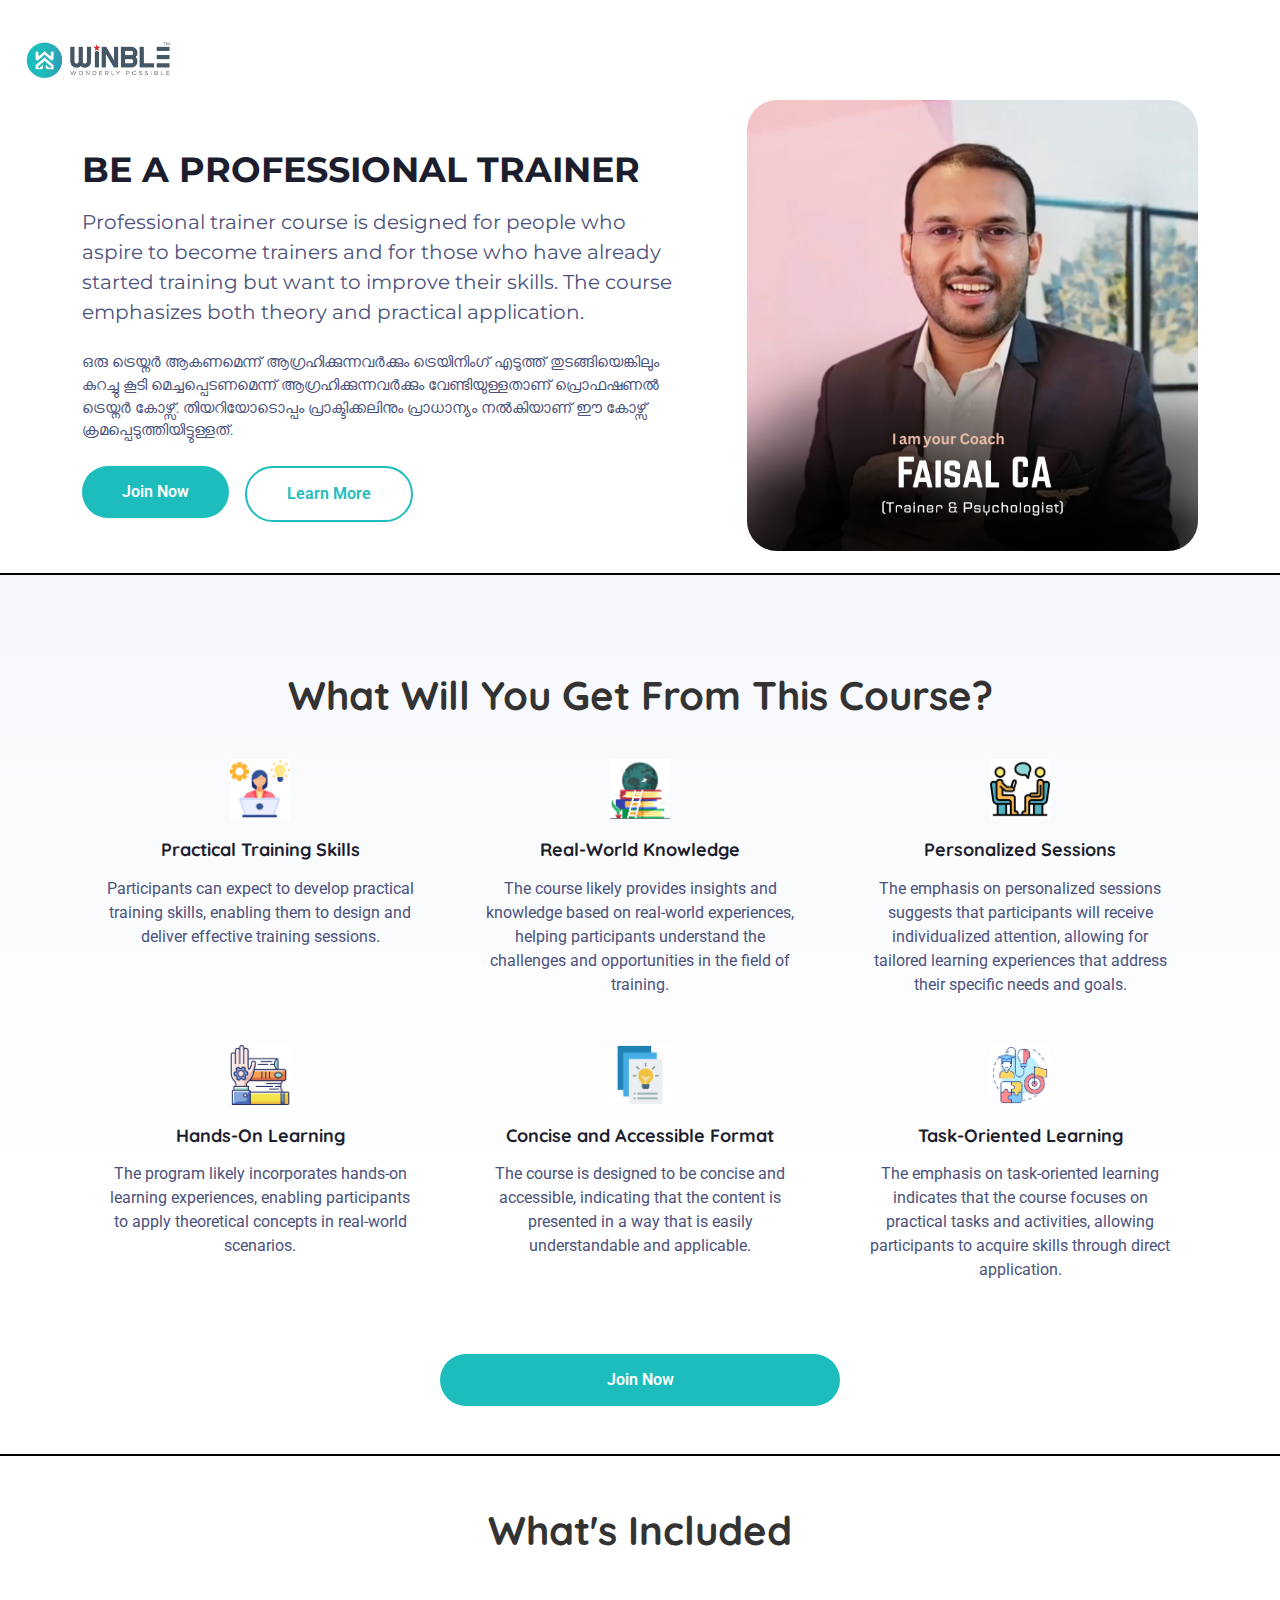
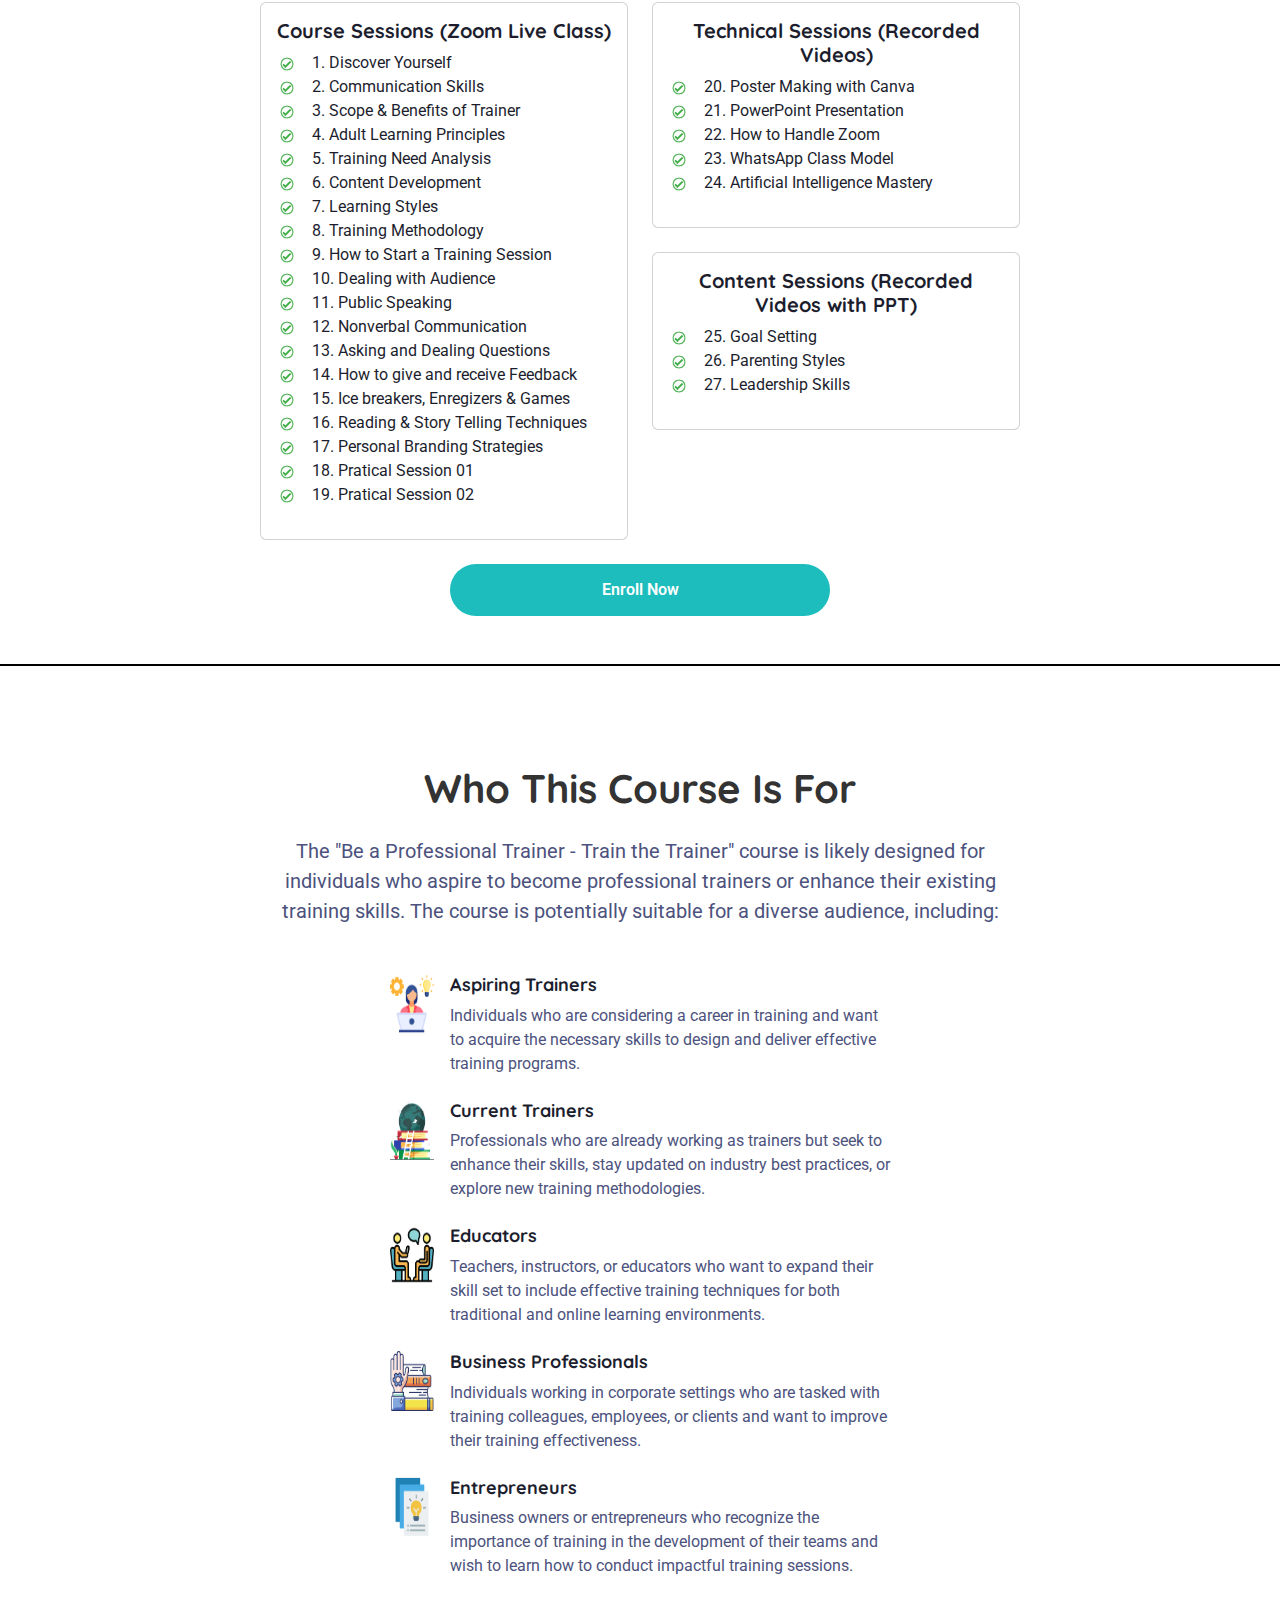
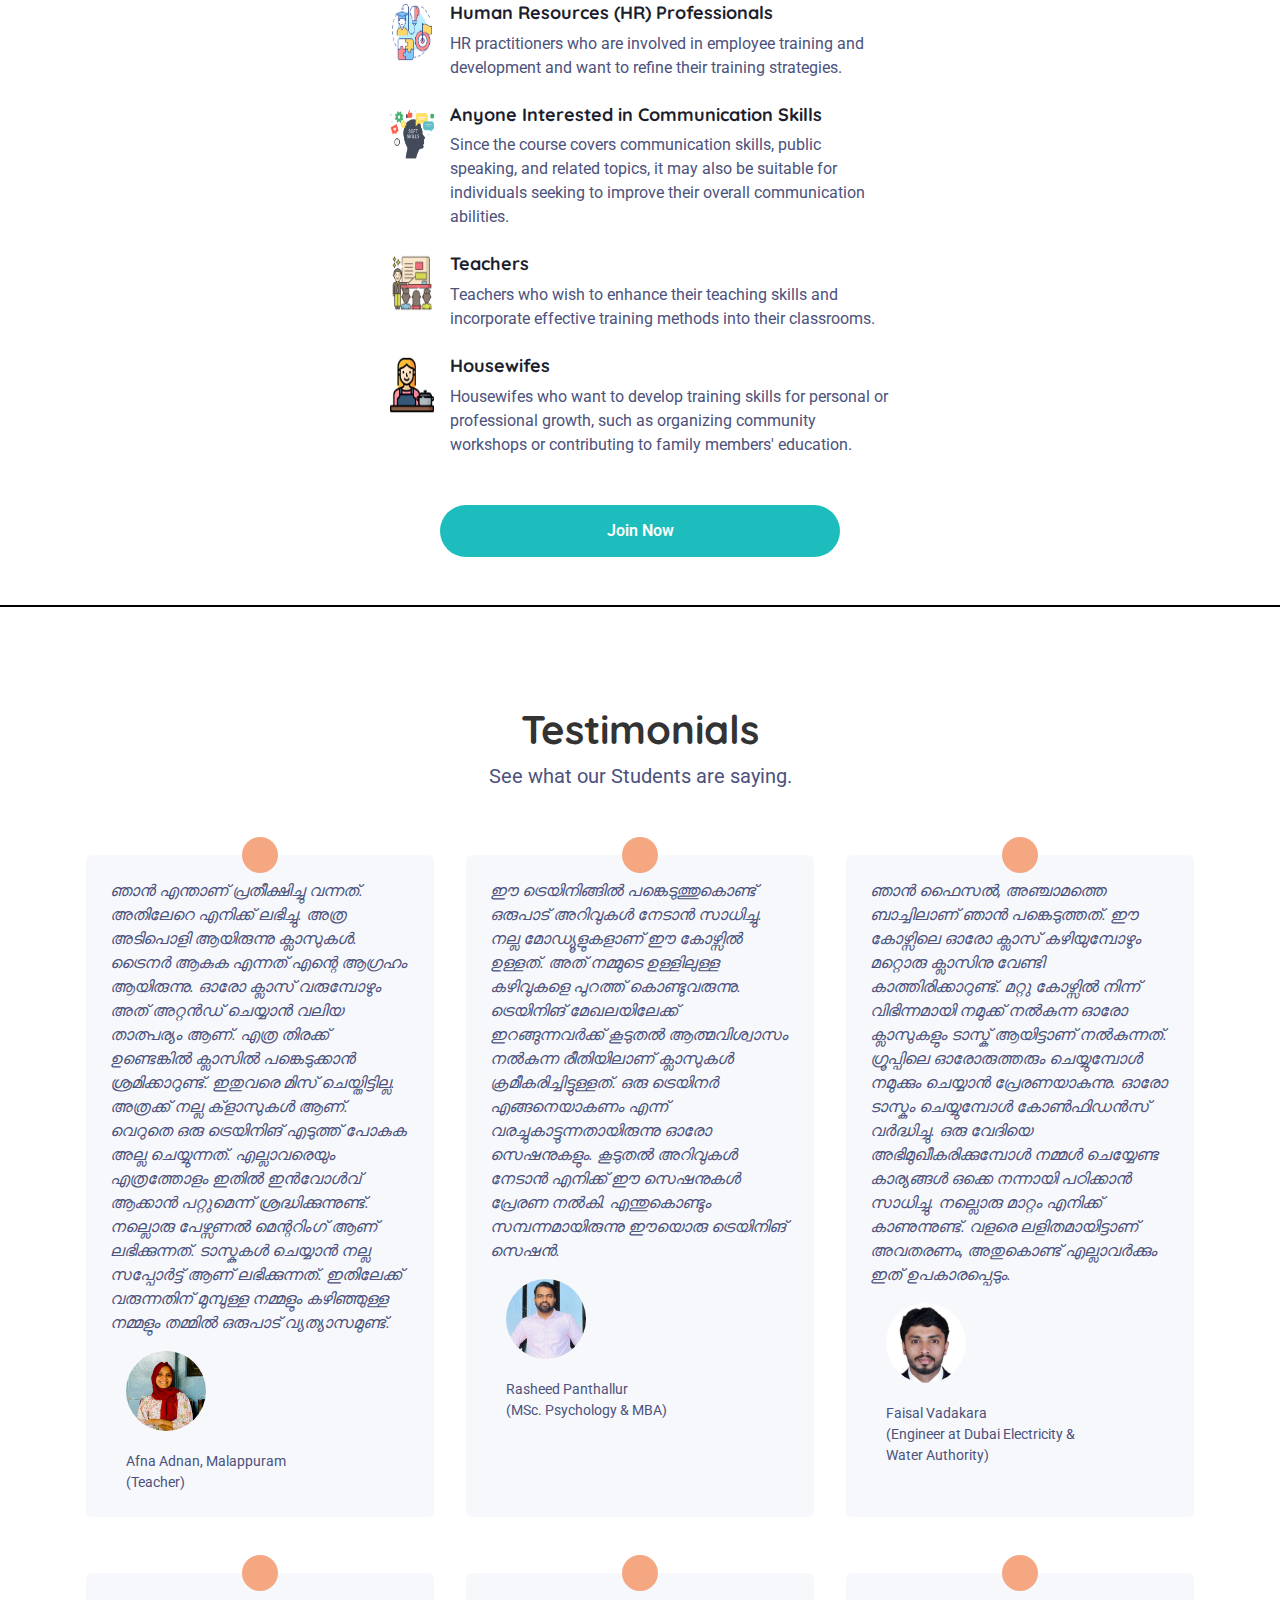
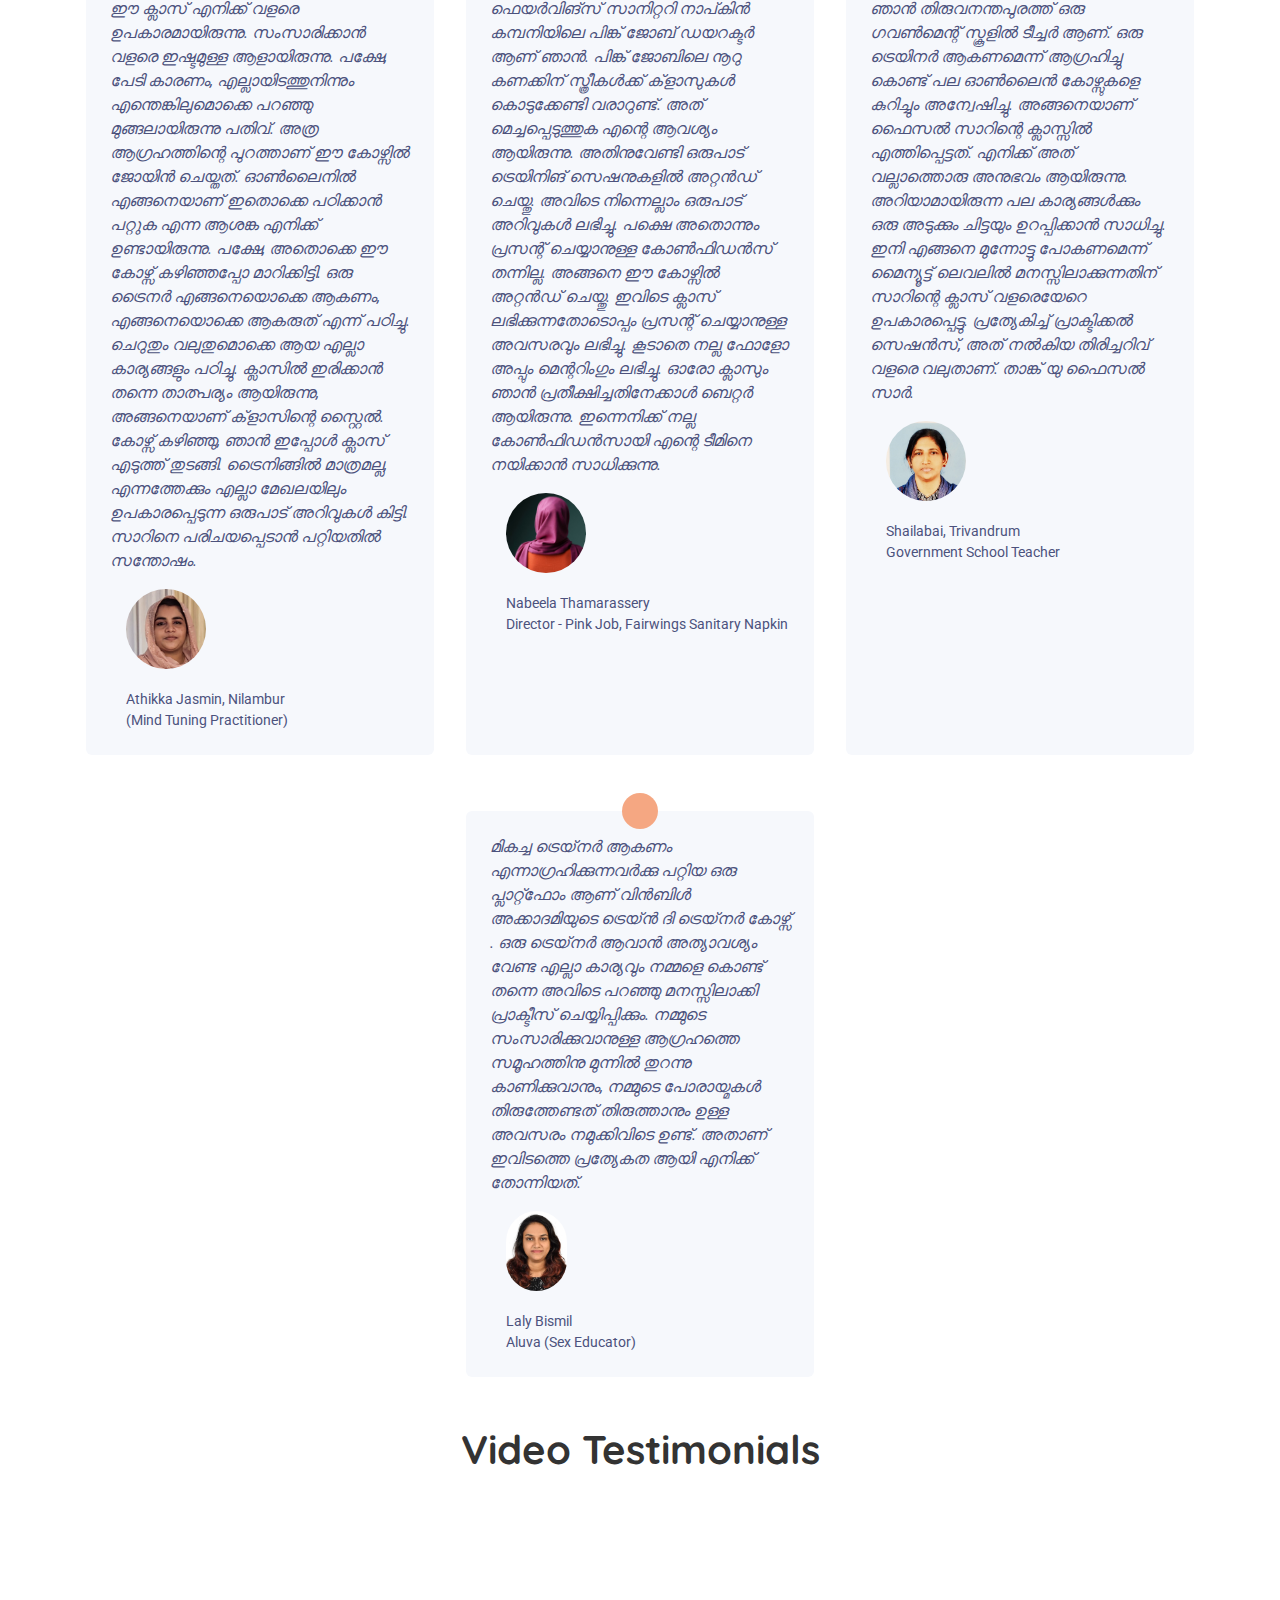
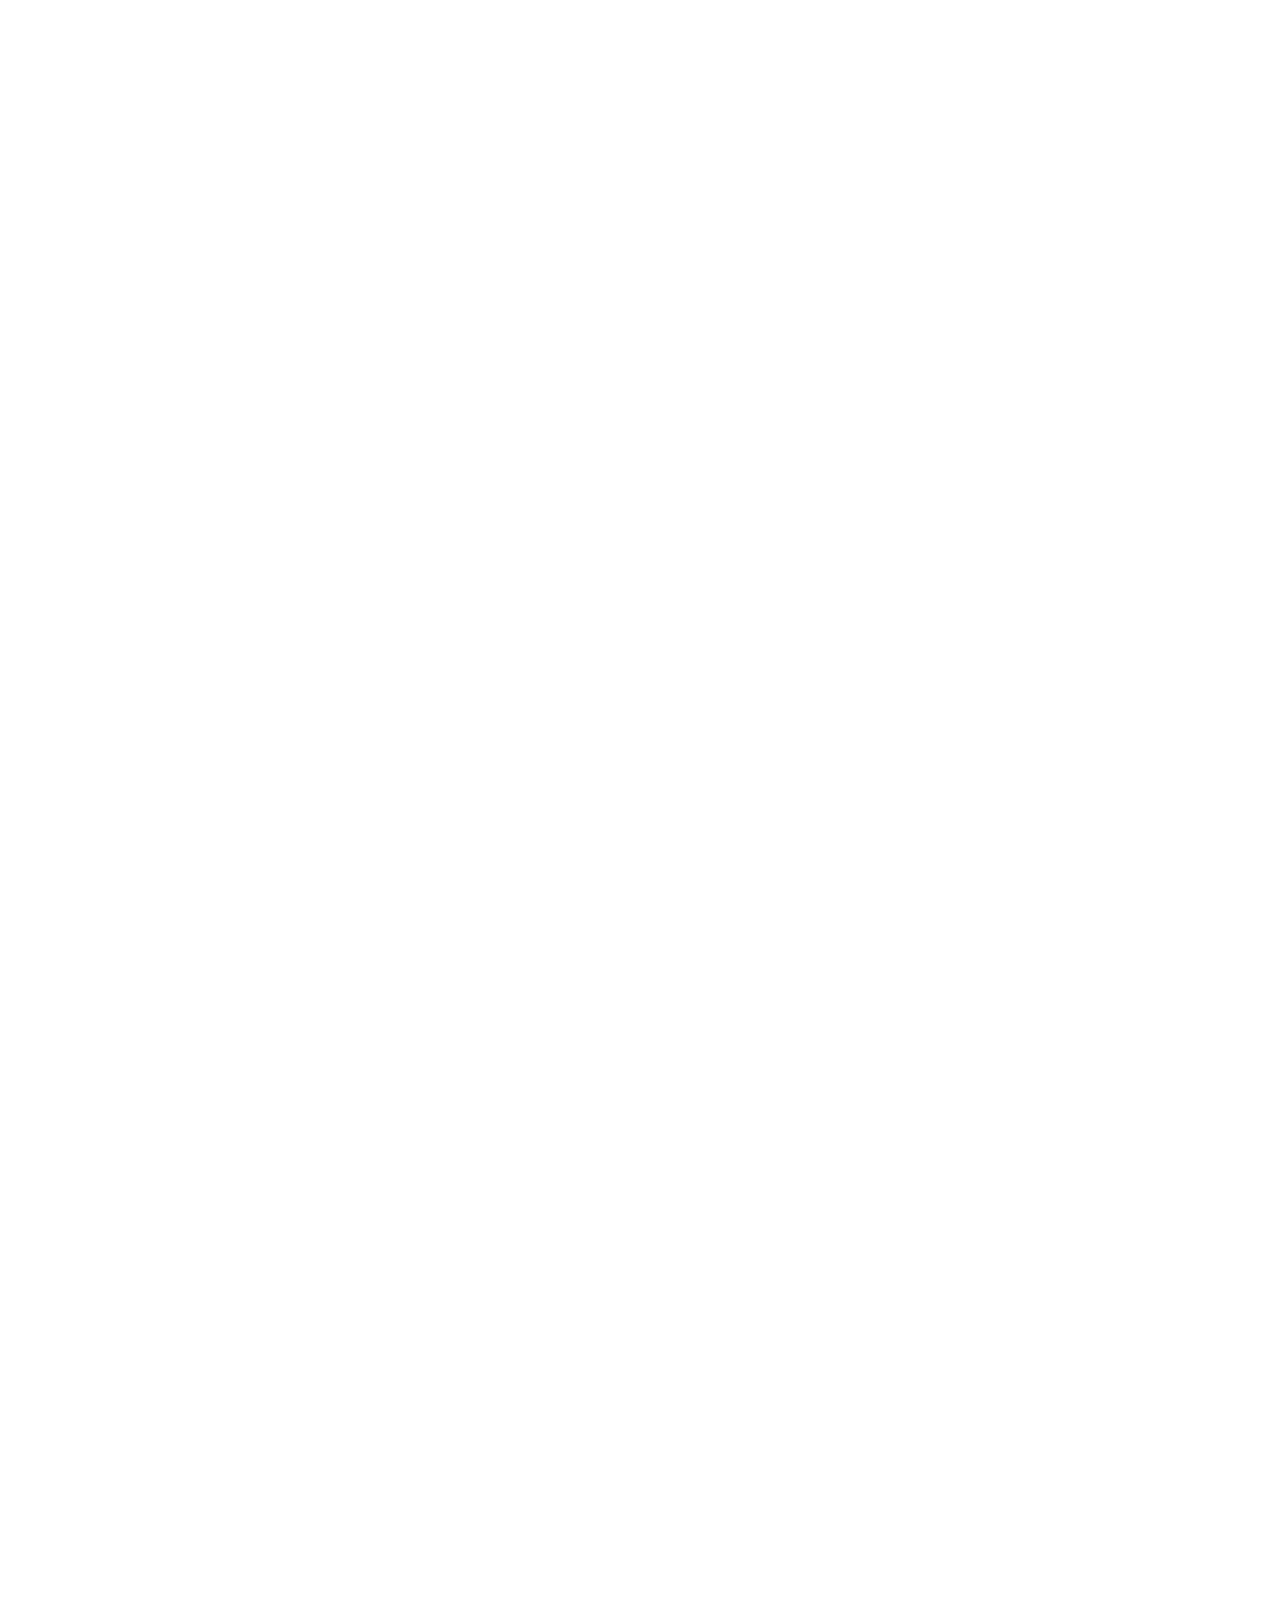
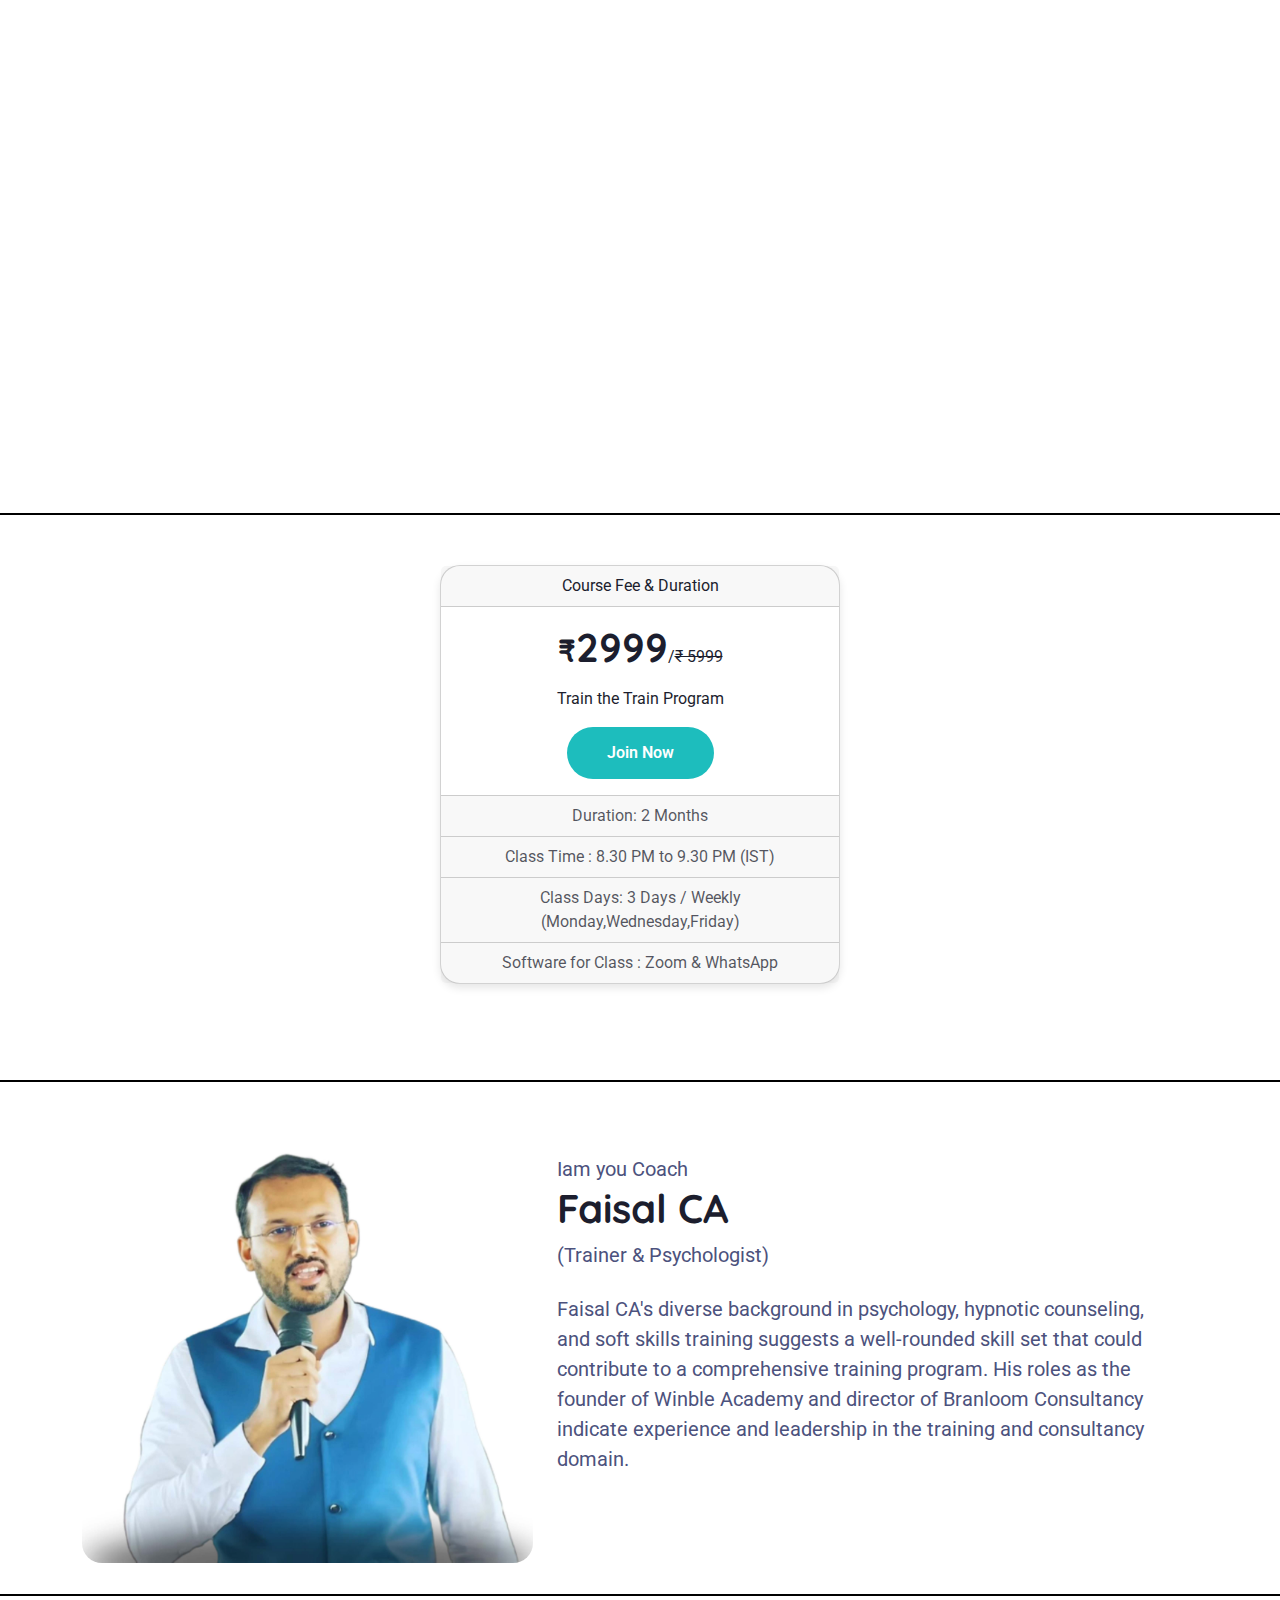
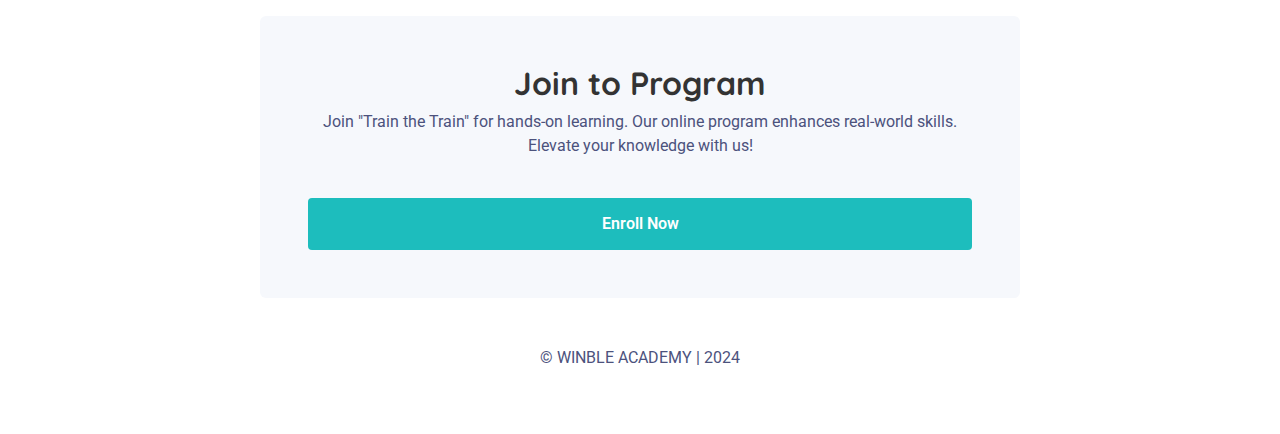
<file: be-a-professional-trainer/index.html>
<!DOCTYPE html>
<html lang="en"> 
<head>
    <!-- Title Tag -->
    <title>Be a Professional Trainer - Train the Trainer Program | Winble Academy</title>

    <!-- Meta Tags -->
    <meta charset="UTF-8">
    <meta name="viewport" content="width=device-width, initial-scale=1.0">
    <meta name="description" content="Join the Train the Trainer program at Winble Academy for hands-on learning. Enhance real-world skills with practical training sessions. Elevate your knowledge now!">
    <meta name="keywords" content="Professional Trainer, Train the Trainer, Hands-on Learning, Real-world Skills, Practical Training, Online Program, Winble Academy">
    <meta name="author" content="Winble Academy">
    <meta name="robots" content="index, follow">
    
    <!-- Favicon (replace href with your favicon path) -->
    <link rel="icon" href="assets/images/favicon.png" >

    <!-- Add Open Graph tags for better social media sharing (optional) -->
    <meta property="og:title" content="Be a Professional Trainer - Train the Trainer Program | Winble Academy">
    <meta property="og:description" content="Join the Train the Trainer program at Winble Academy for hands-on learning. Enhance real-world skills with practical training sessions. Elevate your knowledge now!">
    <meta property="og:image" content="https://win-ble.com/assets/images">
    <meta property="og:url" content="https://win-ble.com/be-a-professional-trainer/favicon.png">
	<link rel="preconnect" href="https://fonts.googleapis.com">
<link rel="preconnect" href="https://fonts.gstatic.com" crossorigin>
<link href="https://fonts.googleapis.com/css2?family=Montserrat:ital,wght@0,100..900;1,100..900&display=swap" rel="stylesheet">
    <!-- Google Font -->
    <link href="https://fonts.googleapis.com/css?family=Quicksand:700|Roboto:400,400i,700&display=swap" rel="stylesheet">
    

    <!-- Theme CSS -->  
    <link id="theme-style" rel="stylesheet" href="assets/css/theme.css">
	<link rel="stylesheet" href="https://cdn.jsdelivr.net/npm/bootstrap@4.2.1/dist/css/bootstrap.min.css" integrity="sha384-GJzZqFGwb1QTTN6wy59ffF1BuGJpLSa9DkKMp0DgiMDm4iYMj70gZWKYbI706tWS" crossorigin="anonymous">
	<style>
  

		#countdown {
		  max-width: 300px;
		  
		  padding: 20px;
		  background-color: #fff;
		  border-radius: 8px;
		  
		}
	
		h2 {
		  color: #333;
		}
	
		#timer {
		  display: flex;
		  justify-content: space-between;
		  
		}
	
		#timer div {
		  flex: 1;
		}
	
		#timer span {
		  display: block;
		  font-size: 13px;
		  color: #333;
		}
	
		#timer span:first-child {
		  font-size: 26px;
		  font-weight: bold;
		  color: #e44d26;
		}
		.video-container {
            display: flex;
            flex-wrap: wrap;
            justify-content: space-around;
        }

        .video {
            width: 30%; /* Adjust as needed */
            height: 200px;
            margin: 24px;
        }

        @media (max-width: 768px) {
            .video {
                width: 100%;
            }
        }
		
	  </style>
</head> 

<body>    


	<img src="assets/images/logo.jpg" alt="" style="height: 40px;margin-top: 40px;margin-left: 25px; margin-bottom: 20px;">

    <section class="hero-section">
	    <div class="container">
		    <div class="row">
			    <div class="col-12 col-md-7 pt-5 mb-5 align-self-center">
				    <div class="promo pe-md-3 pe-lg-5">
					    <h1 class="headline mb-3" style="font-family: Montserrat, sans-serif;font-style: normal;font-size: 35px;">
						    BE A PROFESSIONAL TRAINER  
					    </h1><!--//headline-->
					    <div class="subheadline mb-4" style="font-family: Montserrat,Sans-serif;">
							Professional trainer course is designed for people who aspire to become trainers and for those who have already started training but want to improve their skills. The course emphasizes both theory and practical application.					    </div>
							
							<!--//subheading-->

							<div class="subheadline mb-4" style="font-family: Montserrat,Sans-serif; font-size: 15.2px; letter-spacing: .0px;">
								ഒരു ട്രെയ്നർ ആകണമെന്ന് ആഗ്രഹിക്കുന്നവർക്കും ട്രെയിനിംഗ് എടുത്ത് തുടങ്ങിയെങ്കിലും കുറച്ചു കൂടി മെച്ചപ്പെടണമെന്ന് ആഗ്രഹിക്കുന്നവർക്കും വേണ്ടിയുള്ളതാണ് പ്രൊഫഷണൽ ട്രെയ്നർ കോഴ്സ്. തിയറിയോടൊപ്പം പ്രാക്ടിക്കലിനും പ്രാധാന്യം നൽകിയാണ് ഈ കോഴ്സ് ക്രമപ്പെടുത്തിയിട്ടുള്ളത്.	    </div>
					    
							
					    <div class="cta-holder row gx-md-3 gy-3 gy-md-0">
						    <div class="col-12 col-md-auto">
						        <a class="btn btn-primary w-100" href="#form-section">Join Now</a>
						    </div>
						    <div class="col-12 col-md-auto">
						        <a class="btn btn-secondary scrollto w-100" href="#benefits-section">Learn More</a>
						    </div>
					    </div><!--//cta-holder-->
					    
					    <div class="hero-quotes mt-5">
						    <div id="quotes-carousel" class="quotes-carousel carousel slide carousel-fade mb-5" data-bs-ride="carousel" data-bs-interval="8000">

							  

							</div><!--//quotes-carousel-->
							
					    </div><!--//hero-quotes-->
				    </div><!--//promo-->
			    </div><!--col-->
			    <div class="col-12 col-md-5 mb-5 align-self-center">
				    <div class="book-cover-holder">
					    <img class="img-fluid book-cover" src="assets/images/faisal (2).jpeg" alt="book cover" style="border-radius: 30px;margin-bottom: 20px;">
					    
				    </div><!--//book-cover-holder-->
			    </div><!--col-->
		    </div><!--//row-->
	    </div><!--//container-->
    </section><!--//hero-section-->
	<div style="background-color: black;height: 2px;width: 100%;margin-top: -46px;"></div>

    
    <section id="benefits-section" class="benefits-section theme-bg-light-gradient py-5">
	    <div class="container py-5">
		    <h2 class="section-heading text-center mb-3">What Will You Get From This Course?</h2>
		    <div class="row text-center">
			    <div class="item col-12 col-md-6 col-lg-4">
				    <div class="item-inner p-3 p-lg-4">
					    <div class="item-header mb-3">
							<img src="assets/images/1.png" alt="" style="height: 60px;margin-bottom: 20px;">
							<h3 class="item-heading">Practical Training Skills</h3>
					    </div><!--//item-heading-->
					    <div class="item-desc">
							Participants can expect to develop practical training skills, enabling them to design and deliver effective training sessions.					    </div><!--//item-desc-->
				    </div><!--//item-inner-->
			    </div><!--//item-->
			    <div class="item col-12 col-md-6 col-lg-4">
				    <div class="item-inner p-3 p-lg-4">
					    <div class="item-header mb-3">
							<img src="assets/images/2.png" alt="" style="height: 60px;margin-bottom: 20px;">

						    <h3 class="item-heading">Real-World Knowledge</h3>
					    </div><!--//item-heading-->
					    <div class="item-desc">
							The course likely provides insights and knowledge based on real-world experiences, helping participants understand the challenges and opportunities in the field of training.					    </div><!--//item-desc-->
				    </div><!--//item-inner-->
			    </div><!--//item-->
			    <div class="item col-12 col-md-6 col-lg-4">
				    <div class="item-inner p-3 p-lg-4">
					    <div class="item-header mb-3">
							<img src="assets/images/3.png" alt="" style="height: 60px;margin-bottom: 20px;">

						    <h3 class="item-heading">Personalized Sessions</h3>
					    </div><!--//item-heading-->
					    <div class="item-desc">
							The emphasis on personalized sessions suggests that participants will receive individualized attention, allowing for tailored learning experiences that address their specific needs and goals.					    </div><!--//item-desc-->
				    </div><!--//item-inner-->
			    </div><!--//item-->
			    <div class="item col-12 col-md-6 col-lg-4">
				    <div class="item-inner p-3 p-lg-4">
					    <div class="item-header mb-3">
							<img src="assets/images/4.png" alt="" style="height: 60px;margin-bottom: 20px;">
						    <h3 class="item-heading">Hands-On Learning</h3>
					    </div><!--//item-heading-->
					    <div class="item-desc">
							The program likely incorporates hands-on learning experiences, enabling participants to apply theoretical concepts in real-world scenarios.					    </div><!--//item-desc-->
				    </div><!--//item-inner-->
			    </div><!--//item-->
			    <div class="item col-12 col-md-6 col-lg-4">
				    <div class="item-inner p-3 p-lg-4">
					    <div class="item-header mb-3">
							<img src="assets/images/5.png" alt="" style="height: 60px;margin-bottom: 20px;">
						    <h3 class="item-heading">Concise and Accessible Format</h3>
					    </div><!--//item-heading-->
					    <div class="item-desc">
							The course is designed to be concise and accessible, indicating that the content is presented in a way that is easily understandable and applicable.					    </div><!--//item-desc-->
				    </div><!--//item-inner-->
			    </div><!--//item-->
			    <div class="item col-12 col-md-6 col-lg-4">
				    <div class="item-inner p-3 p-lg-4">
					    <div class="item-header mb-3">
							<img src="assets/images/6.png" alt="" style="height: 60px;margin-bottom: 20px;">
						    <h3 class="item-heading">Task-Oriented Learning</h3>
					    </div><!--//item-heading-->
					    <div class="item-desc">
							The emphasis on task-oriented learning indicates that the course focuses on practical tasks and activities, allowing participants to acquire skills through direct application.					    </div><!--//item-desc-->
				    </div><!--//item-inner-->
			    </div><!--//item-->
		    </div><!--//row-->
	    </div><!--//container-->
		
		<div class="text-center"><a class="btn btn-primary " href="#form-section" style="width: 400px;">Join Now</a></div>

    </section><!--//benefits-section-->
    <div style="background-color: black;height: 2px;width: 100%;margin-bottom: 50px;"></div>

	<section id="content-section" class="content-section">
		<div class="container">
			<div class="single-col-max mx-auto">
				<h2 class="section-heading text-center mb-5">What's Included</h2>
				<div class="row">

					<div class="col-md-6 mb-4">
						<div class="card">
							<div class="card-body">
								<h5 class="card-title text-center"><strong>Course Sessions (Zoom Live Class)</strong></h5>
								<ul class="list-unstyled">
									<li><img src="assets/images/1840744.png" alt="tick" style="height: 20px;margin-right: 15px;">1. Discover Yourself</li>
									<li><img src="assets/images/1840744.png" alt="tick" style="height: 20px;margin-right: 15px;">2. Communication Skills</li>
									<li><img src="assets/images/1840744.png" alt="tick" style="height: 20px;margin-right: 15px;">3. Scope & Benefits of Trainer</li>
									<li><img src="assets/images/1840744.png" alt="tick" style="height: 20px;margin-right: 15px;">4. Adult Learning Principles</li>
									<li><img src="assets/images/1840744.png" alt="tick" style="height: 20px;margin-right: 15px;">5. Training Need Analysis</li>
									<li><img src="assets/images/1840744.png" alt="tick" style="height: 20px;margin-right: 15px;">6. Content Development</li>
									<li><img src="assets/images/1840744.png" alt="tick" style="height: 20px;margin-right: 15px;">7. Learning Styles</li>
									<li><img src="assets/images/1840744.png" alt="tick" style="height: 20px;margin-right: 15px;">8. Training Methodology</li>
									<li><img src="assets/images/1840744.png" alt="tick" style="height: 20px;margin-right: 15px;">9. How to Start a Training Session</li>
									<li><img src="assets/images/1840744.png" alt="tick" style="height: 20px;margin-right: 15px;">10. Dealing with Audience</li>
									<li><img src="assets/images/1840744.png" alt="tick" style="height: 20px;margin-right: 15px;">11. Public Speaking</li>
									<li><img src="assets/images/1840744.png" alt="tick" style="height: 20px;margin-right: 15px;">12. Nonverbal Communication</li>
									<li><img src="assets/images/1840744.png" alt="tick" style="height: 20px;margin-right: 15px;">13. Asking and Dealing Questions</li>
									<li><img src="assets/images/1840744.png" alt="tick" style="height: 20px;margin-right: 15px;">14. How to give and receive Feedback</li>
									<li><img src="assets/images/1840744.png" alt="tick" style="height: 20px;margin-right: 15px;">15. Ice breakers, Enregizers & Games</li>
									<li><img src="assets/images/1840744.png" alt="tick" style="height: 20px;margin-right: 15px;">16. Reading & Story Telling Techniques</li>
									<li><img src="assets/images/1840744.png" alt="tick" style="height: 20px;margin-right: 15px;">17. Personal Branding Strategies</li>
									<li><img src="assets/images/1840744.png" alt="tick" style="height: 20px;margin-right: 15px;">18. Pratical Session 01</li>
									<li><img src="assets/images/1840744.png" alt="tick" style="height: 20px;margin-right: 15px;">19. Pratical Session 02</li>
								</ul>
							</div>
						</div>
					</div>
					<div class="col-md-6 mb-4">
						<div class="card">
							<div class="card-body">
								<h5 class="card-title text-center"><strong>Technical Sessions (Recorded Videos)</strong></h5>
								<ul class="list-unstyled">
									<li><img src="assets/images/1840744.png" alt="tick" style="height: 20px;margin-right: 15px;">20. Poster Making with Canva</li>
									<li><img src="assets/images/1840744.png" alt="tick" style="height: 20px;margin-right: 15px;">21. PowerPoint Presentation</li>
									<li><img src="assets/images/1840744.png" alt="tick" style="height: 20px;margin-right: 15px;">22. How to Handle Zoom</li>
									<li><img src="assets/images/1840744.png" alt="tick" style="height: 20px;margin-right: 15px;">23. WhatsApp Class Model</li>
									<li><img src="assets/images/1840744.png" alt="tick" style="height: 20px;margin-right: 15px;">24. Artificial Intelligence Mastery</li>
								</ul>
							</div>
						</div>
						<div class="card mt-4">
							<div class="card-body">
								<h5 class="card-title text-center"><strong>Content Sessions (Recorded Videos with PPT)</strong></h5>
								<ul class="list-unstyled">
									<li><img src="assets/images/1840744.png" alt="tick" style="height: 20px;margin-right: 15px;">25. Goal Setting</li>
									<li><img src="assets/images/1840744.png" alt="tick" style="height: 20px;margin-right: 15px;">26. Parenting Styles</li>
									<li><img src="assets/images/1840744.png" alt="tick" style="height: 20px;margin-right: 15px;">27. Leadership Skills</li>
								</ul>
							</div>
						</div>
					</div>
					<div class="col-12 text-center">
						<a class="btn btn-primary w-50 mb-5" href="#form-section">Enroll Now</a>
					</div>
				</div>
			</div>
		</div>
	</section>
	
	
	
	
	<div style="background-color: black;height: 2px;width: 100%;margin-bottom: 50px;"></div>
	<section id="audience-section" class="audience-section py-5">
		<div class="container">
			<h2 class="section-heading text-center mb-4">Who This Course Is For</h2>
			<div class="section-intro single-col-max mx-auto text-center mb-5">
				The "Be a Professional Trainer - Train the Trainer" course is likely designed for individuals who aspire to become professional trainers or enhance their existing training skills. The course is potentially suitable for a diverse audience, including:        
			</div><!--//section-intro-->
			<div class="audience mx-auto">
				<div class="item row gx-3">
					<img src="assets/images/1.png" alt="" style="width: 60px;height: 60px;">
					<div class="col">
						<h4 class="item-title">Aspiring Trainers</h4>
						<div class="item-desc">Individuals who are considering a career in training and want to acquire the necessary skills to design and deliver effective training programs.</div>
					</div><!--//col-->
				</div><!--//item-->             
				<div class="item row gx-3">
					<img src="assets/images/2.png" alt="" style="width: 60px;height: 60px;">
					<div class="col">
						<h4 class="item-title">Current Trainers</h4>
						<div class="item-desc">Professionals who are already working as trainers but seek to enhance their skills, stay updated on industry best practices, or explore new training methodologies.</div>
					</div><!--//col-->
				</div><!--//item-->             
				<div class="item row gx-3">
					<img src="assets/images/3.png" alt="" style="width: 60px;height: 60px;">
					<div class="col">
						<h4 class="item-title">Educators</h4>
						<div class="item-desc">Teachers, instructors, or educators who want to expand their skill set to include effective training techniques for both traditional and online learning environments.</div>
					</div><!--//col-->
				</div><!--//item-->
				<div class="item row gx-3">
					<img src="assets/images/4.png" alt="" style="width: 60px;height: 60px;">
					<div class="col">
						<h4 class="item-title">Business Professionals</h4>
						<div class="item-desc">Individuals working in corporate settings who are tasked with training colleagues, employees, or clients and want to improve their training effectiveness.</div>
					</div><!--//col-->
				</div><!--//item-->
				<div class="item row gx-3">
					<img src="assets/images/5.png" alt="" style="width: 60px;height: 60px;">
					<div class="col">
						<h4 class="item-title">Entrepreneurs</h4>
						<div class="item-desc">Business owners or entrepreneurs who recognize the importance of training in the development of their teams and wish to learn how to conduct impactful training sessions.</div>
					</div><!--//col-->
				</div><!--//item-->
				<div class="item row gx-3">
					<img src="assets/images/6.png" alt="" style="width: 60px;height: 60px;">
					<div class="col">
						<h4 class="item-title">Human Resources (HR) Professionals</h4>
						<div class="item-desc">HR practitioners who are involved in employee training and development and want to refine their training strategies.</div>
					</div><!--//col-->
				</div><!--//item-->
				<div class="item row gx-3">
					<img src="assets/images/7.png" alt="" style="width: 60px;height: 60px;">
					<div class="col">
						<h4 class="item-title">Anyone Interested in Communication Skills</h4>
						<div class="item-desc">Since the course covers communication skills, public speaking, and related topics, it may also be suitable for individuals seeking to improve their overall communication abilities.</div>
					</div><!--//col-->
				</div><!--//item-->
				<div class="item row gx-3">
					<img src="assets/images/8.png" alt="" style="width: 60px;height: 60px;">
					<div class="col">
						<h4 class="item-title">Teachers</h4>
						<div class="item-desc">Teachers who wish to enhance their teaching skills and incorporate effective training methods into their classrooms.</div>
					</div><!--//col-->
				</div><!--//item-->
				<div class="item row gx-3">
					<img src="assets/images/9.png" alt="" style="width: 60px;height: 60px;">
					<div class="col">
						<h4 class="item-title">Housewifes</h4>
						<div class="item-desc">Housewifes who want to develop training skills for personal or professional growth, such as organizing community workshops or contributing to family members' education.</div>
					</div><!--//col-->
				</div><!--//item-->
			</div><!--//audience-->
		</div><!--//container-->
		<br>
		<div class="text-center"><a class="btn btn-primary " href="#form-section" style="width: 400px;">Join Now</a></div>
	</section><!--//audience-section-->
	

	  <div style="background-color: black;height: 2px;width: 100%;margin-bottom: 50px;margin-top: 0px;"></div>

    <section id="reviews-section" class="reviews-section py-5">
	    <div class="container">
		    <h2 class="section-heading text-center">Testimonials</h2>
		    <div class="section-intro text-center single-col-max mx-auto mb-5">See what our Students are saying. </div>
		    <div class="row justify-content-center">
			    <div class="item col-12 col-lg-4 p-3 mb-4">
				    <div class="item-inner theme-bg-light rounded p-4">
					    
					    <blockquote class="quote">
							ഞാൻ എന്താണ് പ്രതീക്ഷിച്ചു വന്നത്. അതിലേറെ എനിക്ക് ലഭിച്ചു. അത്ര അടിപൊളി ആയിരുന്നു ക്ലാസുകൾ. ട്രൈനർ ആകുക എന്നത് എന്റെ ആഗ്രഹം ആയിരുന്നു. ഓരോ ക്ലാസ് വരുമ്പോഴും അത് അറ്റൻഡ് ചെയ്യാൻ വലിയ താത്പര്യം ആണ്. എത്ര തിരക്ക് ഉണ്ടെങ്കിൽ ക്ലാസിൽ പങ്കെടുക്കാൻ ശ്രമിക്കാറുണ്ട്. ഇതുവരെ മിസ് ചെയ്തിട്ടില്ല. അത്രക്ക് നല്ല ക്‌ളാസുകൾ ആണ്. വെറുതെ ഒരു ട്രെയിനിങ് എടുത്ത് പോകുക അല്ല ചെയ്യുന്നത്. എല്ലാവരെയും എത്രത്തോളം ഇതിൽ ഇൻവോൾവ് ആക്കാൻ പറ്റുമെന്ന് ശ്രദ്ധിക്കുന്നുണ്ട്. നല്ലൊരു പേഴ്സണൽ മെന്ററിംഗ് ആണ് ലഭിക്കുന്നത്. ടാസ്കുകൾ ചെയ്യാൻ നല്ല സപ്പോർട്ട് ആണ് ലഭിക്കുന്നത്. ഇതിലേക്ക് വരുന്നതിന് മുമ്പുള്ള നമ്മളും കഴിഞ്ഞുള്ള നമ്മളും തമ്മിൽ ഒരുപാട് വ്യത്യാസമുണ്ട്.
				        </blockquote><!--//item-->
				        <div class="source row gx-md-3 gy-3 gy-md-0">
					        <div class="col-12 col-md-auto text-center text-md-start">
					            
					        </div><!--//col-->
					        <div class="col source-info text-center text-md-start">
								<img src="assets/images/Afna.jpg" alt="" style="height: 80px;margin-bottom: 20px;border-radius: 100px; ">
						        <div class="source-name">Afna Adnan, Malappuram
								</div>
						        <div class="soure-title">(Teacher)</div>
						    </div><!--//col-->
				        </div><!--//source-->
				        <div class="icon-holder"><i class="fas fa-quote-right"></i></div>
				    </div><!--//inner-->
			    </div><!--//item-->
			    <div class="item col-12 col-lg-4 p-3 mb-4">
				    <div class="item-inner theme-bg-light rounded p-4">
					    <blockquote class="quote">
							ഈ ട്രെയിനിങ്ങിൽ പങ്കെടുത്തുകൊണ്ട് ഒരുപാട് അറിവുകൾ നേടാൻ സാധിച്ചു. നല്ല മോഡ്യൂളുകളാണ് ഈ കോഴ്സിൽ ഉള്ളത്. അത് നമ്മുടെ ഉള്ളിലുള്ള കഴിവുകളെ പുറത്ത് കൊണ്ടുവരുന്നു. ട്രെയിനിങ് മേഖലയിലേക്ക് ഇറങ്ങുന്നവർക്ക് കൂടുതൽ ആത്മവിശ്വാസം നൽകുന്ന രീതിയിലാണ് ക്ലാസുകൾ ക്രമീകരിച്ചിട്ടുള്ളത്. ഒരു ട്രെയിനർ എങ്ങനെയാകണം എന്ന് വരച്ചുകാട്ടുന്നതായിരുന്നു ഓരോ സെഷനുകളും. കൂടുതൽ അറിവുകൾ നേടാൻ എനിക്ക് ഈ സെഷനുകൾ പ്രേരണ നൽകി. എന്തുകൊണ്ടും സമ്പന്നമായിരുന്നു ഈയൊരു ട്രെയിനിങ് സെഷൻ.

						</blockquote><!--//item-->				        
				        <div class="source row gx-md-3 gy-3 gy-md-0 align-items-center">
					        <div class="col-12 col-md-auto text-center text-md-start">
					            
					        </div><!--//col-->
					        <div class="col source-info text-center text-md-start">
								<img src="assets/images/Rasheed1.jpg" alt="" style="height: 80px;margin-bottom: 20px;border-radius: 100px; ">

						        <div class="source-name">Rasheed Panthallur								</div>
						        <div class="soure-title">(MSc. Psychology & MBA)							</div>
						    </div><!--//col-->
				        </div><!--//source-->
				        
				         <div class="icon-holder"><i class="fas fa-quote-right"></i></div>
				    </div><!--//inner-->
			    </div><!--//item-->
			    <div class="item col-12 col-lg-4 p-3 mb-4">
				    <div class="item-inner theme-bg-light rounded p-4">
					    <blockquote class="quote">
							ഞാൻ ഫൈസൽ, അഞ്ചാമത്തെ ബാച്ചിലാണ് ഞാൻ പങ്കെടുത്തത്. ഈ കോഴ്സിലെ ഓരോ ക്ലാസ് കഴിയുമ്പോഴും മറ്റൊരു ക്ലാസിനു വേണ്ടി കാത്തിരിക്കാറുണ്ട്. മറ്റു കോഴ്സിൽ നിന്ന് വിഭിന്നമായി നമുക്ക് നൽകുന്ന ഓരോ ക്ലാസുകളും ടാസ്ക് ആയിട്ടാണ് നൽകുന്നത്. ഗ്രൂപ്പിലെ ഓരോരുത്തരും ചെയ്യുമ്പോൾ നമുക്കും ചെയ്യാൻ പ്രേരണയാകുന്നു. ഓരോ ടാസ്കും ചെയ്യുമ്പോൾ കോൺഫിഡൻസ് വർദ്ധിച്ചു. ഒരു വേദിയെ അഭിമുഖീകരിക്കുമ്പോൾ നമ്മൾ ചെയ്യേണ്ട കാര്യങ്ങൾ ഒക്കെ നന്നായി പഠിക്കാൻ സാധിച്ചു. നല്ലൊരു മാറ്റം എനിക്ക് കാണുന്നുണ്ട്. വളരെ ലളിതമായിട്ടാണ് അവതരണം, അതുകൊണ്ട് എല്ലാവർക്കും ഇത് ഉപകാരപ്പെടും.

				        </blockquote><!--//item-->
				        <div class="source row gx-md-3 gy-3 gy-md-0 align-items-center">
					        <div class="col-12 col-md-auto text-center text-md-start">
					           
					        </div><!--//col-->
					        <div class="col source-info text-center text-md-start">
								<img src="assets/images/faisal.jpeg" alt="" style="height: 80px;margin-bottom: 20px;border-radius: 100px; ">

						        <div class="source-name">Faisal Vadakara</div>
						        <div class="soure-title">(Engineer at Dubai Electricity & Water Authority)</div>
						    </div><!--//col-->
				        </div><!--//source-->
				         <div class="icon-holder"><i class="fas fa-quote-right"></i></div>
				    </div><!--//inner-->
			    </div><!--//item-->

			    <div class="item col-12 col-lg-4 p-3 mb-4">
				    <div class="item-inner theme-bg-light rounded p-4">
					    <blockquote class="quote">
							ഈ ക്ലാസ് എനിക്ക് വളരെ ഉപകാരമായിരുന്നു. സംസാരിക്കാൻ വളരെ ഇഷ്ടമുള്ള ആളായിരുന്നു. പക്ഷേ, പേടി കാരണം, എല്ലായിടത്തുനിന്നും എന്തെങ്കിലുമൊക്കെ പറഞ്ഞു മുങ്ങലായിരുന്നു പതിവ്. അത്ര ആഗ്രഹത്തിന്റെ പുറത്താണ് ഈ കോഴ്സിൽ ജോയിൻ ചെയ്തത്. ഓൺലൈനിൽ എങ്ങനെയാണ് ഇതൊക്കെ പഠിക്കാൻ പറ്റുക എന്ന ആശങ്ക എനിക്ക് ഉണ്ടായിരുന്നു. പക്ഷേ, അതൊക്കെ ഈ കോഴ്സ് കഴിഞ്ഞപ്പോ മാറിക്കിട്ടി. ഒരു ട്രൈനർ എങ്ങനെയൊക്കെ ആകണം, എങ്ങനെയൊക്കെ ആകരുത് എന്ന് പഠിച്ചു. ചെറുതും വലുതുമൊക്കെ ആയ എല്ലാ കാര്യങ്ങളും പഠിച്ചു. ക്ലാസിൽ ഇരിക്കാൻ തന്നെ താത്പര്യം ആയിരുന്നു, അങ്ങനെയാണ് ക്‌ളാസിന്റെ സ്റ്റൈൽ. കോഴ്സ് കഴിഞ്ഞു, ഞാൻ ഇപ്പോൾ ക്ലാസ് എടുത്ത് തുടങ്ങി. ട്രൈനിങ്ങിൽ മാത്രമല്ല, എന്നത്തേക്കും എല്ലാ മേഖലയിലും ഉപകാരപ്പെടുന്ന ഒരുപാട് അറിവുകൾ കിട്ടി. സാറിനെ പരിചയപ്പെടാൻ പറ്റിയതിൽ സന്തോഷം.

				        </blockquote><!--//item-->
				        <div class="source row gx-md-3 gy-3 gy-md-0 align-items-center">
					        <div class="col-12 col-md-auto text-center text-md-start">
					          
					        </div><!--//col-->
					        <div class="col source-info text-center text-md-start">
								<img src="assets/images/Athikka.jpg" alt="" style="height: 80px;margin-bottom: 20px;border-radius: 100px; ">
						        <div class="source-name">Athikka Jasmin, Nilambur
								</div>
						        <div class="soure-title">(Mind Tuning Practitioner)
								</div>
						    </div><!--//col-->
				        </div><!--//source-->
				        <div class="icon-holder"><i class="fas fa-quote-right"></i></div>
				    </div><!--//inner-->
			    </div><!--//item-->
				<div class="item col-12 col-lg-4 p-3 mb-4">
				    <div class="item-inner theme-bg-light rounded p-4">
					    <blockquote class="quote">
							ഫെയർവിങ്സ്‌ സാനിറ്ററി നാപ്കിൻ കമ്പനിയിലെ പിങ്ക് ജോബ് ഡയറക്ടർ ആണ് ഞാൻ. പിങ്ക് ജോബിലെ നൂറു കണക്കിന് സ്ത്രീകൾക്ക് ക്‌ളാസുകൾ കൊടുക്കേണ്ടി വരാറുണ്ട്. അത് മെച്ചപ്പെടുത്തുക എന്റെ ആവശ്യം ആയിരുന്നു. അതിനുവേണ്ടി ഒരുപാട് ട്രെയിനിങ് സെഷനുകളിൽ അറ്റൻഡ് ചെയ്തു. അവിടെ നിന്നെല്ലാം ഒരുപാട് അറിവുകൾ ലഭിച്ചു. പക്ഷെ അതൊന്നും പ്രസന്റ് ചെയ്യാനുള്ള കോൺഫിഡൻസ് തന്നില്ല. അങ്ങനെ ഈ കോഴ്സിൽ അറ്റൻഡ് ചെയ്തു. ഇവിടെ ക്ലാസ് ലഭിക്കുന്നതോടൊപ്പം പ്രസന്റ് ചെയ്യാനുള്ള അവസരവും ലഭിച്ചു. കൂടാതെ നല്ല ഫോളോ അപ്പും മെന്ററിംഗും ലഭിച്ചു. ഓരോ ക്ലാസും ഞാൻ പ്രതീക്ഷിച്ചതിനേക്കാൾ ബെറ്റർ ആയിരുന്നു. ഇന്നെനിക്ക് നല്ല കോൺഫിഡൻസായി എന്റെ ടീമിനെ നയിക്കാൻ സാധിക്കുന്നു.

				        </blockquote><!--//item-->
				        <div class="source row gx-md-3 gy-3 gy-md-0 align-items-center">
					        <div class="col-12 col-md-auto text-center text-md-start">
					          
					        </div><!--//col-->
					        <div class="col source-info text-center text-md-start">
								<img src="assets/images/Nabeela.jpg" alt="" style="height: 80px;margin-bottom: 20px;border-radius: 100px; ">

						        <div class="source-name">Nabeela Thamarassery
									
									
								</div>
						        <div class="soure-title">Director - Pink Job, Fairwings Sanitary Napkin
								</div>
						    </div><!--//col-->
				        </div><!--//source-->
				        <div class="icon-holder"><i class="fas fa-quote-right"></i></div>
				    </div><!--//inner-->
			    </div><!--//item-->
				<div class="item col-12 col-lg-4 p-3 mb-4">
				    <div class="item-inner theme-bg-light rounded p-4">
					    <blockquote class="quote">
							ഞാൻ തിരുവനന്തപുരത്ത് ഒരു ഗവൺമെന്റ് സ്കൂളിൽ ടീച്ചർ ആണ്. ഒരു ട്രെയിനർ ആകണമെന്ന് ആഗ്രഹിച്ചു കൊണ്ട് പല ഓൺലൈൻ കോഴ്സുകളെ കുറിച്ചും അന്വേഷിച്ചു. അങ്ങനെയാണ് ഫൈസൽ സാറിന്റെ ക്ലാസ്സിൽ എത്തിപ്പെട്ടത്. എനിക്ക് അത് വല്ലാത്തൊരു അനുഭവം ആയിരുന്നു. അറിയാമായിരുന്ന പല കാര്യങ്ങൾക്കും ഒരു അടുക്കും ചിട്ടയും ഉറപ്പിക്കാൻ സാധിച്ചു. ഇനി എങ്ങനെ മുന്നോട്ടു പോകണമെന്ന് മൈന്യൂട്ട് ലെവലിൽ മനസ്സിലാക്കുന്നതിന് സാറിന്റെ ക്ലാസ് വളരെയേറെ ഉപകാരപ്പെട്ടു. പ്രത്യേകിച്ച് പ്രാക്ടിക്കൽ സെഷൻസ്, അത് നൽകിയ തിരിച്ചറിവ് വളരെ വലുതാണ്. താങ്ക് യു ഫൈസൽ സാർ.


				        </blockquote><!--//item-->
				        <div class="source row gx-md-3 gy-3 gy-md-0 align-items-center">
					        <div class="col-12 col-md-auto text-center text-md-start">
					          
					        </div><!--//col-->
					        <div class="col source-info text-center text-md-start">
								<img src="assets/images/Shyla.jpg" alt="" style="height: 80px;margin-bottom: 20px;border-radius: 100px; ">

						        <div class="source-name">Shailabai, Trivandrum
									
								</div>
						        <div class="soure-title">Government School Teacher
								</div>
						    </div><!--//col-->
				        </div><!--//source-->
				        <div class="icon-holder"><i class="fas fa-quote-right"></i></div>
				    </div><!--//inner-->
			    </div><!--//item-->
				<div class="item col-12 col-lg-4 p-3 mb-4">
				    <div class="item-inner theme-bg-light rounded p-4">
					    <blockquote class="quote">
							മികച്ച ട്രെയ്‌നർ ആകണം എന്നാഗ്രഹിക്കുന്നവർക്കു പറ്റിയ ഒരു പ്ലാറ്റ്ഫോം ആണ് വിൻബിൾ അക്കാദമിയുടെ ട്രെയ്ൻ ദി ട്രെയ്‌നർ കോഴ്സ് . ഒരു ട്രെയ്‌നർ ആവാൻ അത്യാവശ്യം വേണ്ട എല്ലാ കാര്യവും നമ്മളെ കൊണ്ട് തന്നെ അവിടെ പറഞ്ഞു  മനസ്സിലാക്കി പ്രാക്ടീസ് ചെയ്യിപ്പിക്കും. നമ്മുടെ സംസാരിക്കുവാനുള്ള ആഗ്രഹത്തെ സമൂഹത്തിനു മുന്നിൽ തുറന്നു  കാണിക്കുവാനും, നമ്മുടെ പോരായ്മകൾ തിരുത്തേണ്ടത് തിരുത്താനും ഉള്ള  അവസരം  നമുക്കിവിടെ ഉണ്ട്. അതാണ് ഇവിടത്തെ പ്രത്യേകത ആയി എനിക്ക് തോന്നിയത്.


				        </blockquote><!--//item-->
				        <div class="source row gx-md-3 gy-3 gy-md-0 align-items-center">
					        <div class="col-12 col-md-auto text-center text-md-start">
					          
					        </div><!--//col-->
					        <div class="col source-info text-center text-md-start">
								<img src="assets/images/laly.jpg" alt="" style="height: 80px;margin-bottom: 20px;border-radius: 100px; ">

						        <div class="source-name">Laly Bismil
									
								</div>
						        <div class="soure-title">Aluva (Sex Educator)
								</div>
						    </div><!--//col-->
				        </div><!--//source-->
				        <div class="icon-holder"><i class="fas fa-quote-right"></i></div>
				    </div><!--//inner-->
			    </div><!--//item-->
		    </div><!--//row-->
			
		    
	    </div><!--//container-->
		
    </section><!--//reviews-section-->
	<h2 class="section-heading text-center" style="margin-top: -40px;">Video Testimonials</h2>
	<center>
		<div class="video-container">
			<!-- Video 1 -->
			<div class="video">
				<iframe  style="width: 100%; height: 100%;" src="https://www.youtube.com/embed/d4Cm-tAcoKY?si=JpxiXNBpprfqpX6N" frameborder="0" allowfullscreen></iframe>
			</div>
		
			<!-- Video 2 -->
			<div class="video">
				<iframe style="width: 100%; height: 100%;"  src="https://www.youtube.com/embed/mV4z7p1l8h4?si=LrvuZwZcN7atqa1B" frameborder="0" allowfullscreen></iframe>
			</div>
		
			<!-- Video 3 -->
			<div class="video">
				<iframe style="width: 100%; height: 100%;"  src="https://www.youtube.com/embed/drIfLYaWk-A?si=4KRbu5mh7o763gZL" frameborder="0" allowfullscreen></iframe>
			</div>
		</div>
		<div class="video-container">
			<!-- Video 1 -->
			<div class="video">
				<iframe  style="width: 100%; height: 100%;" src="https://www.youtube.com/embed/H2XnRRQl8hs?si=eelPWGJFzHS9fmov" frameborder="0" allowfullscreen></iframe>
			</div>
		
			<!-- Video 2 -->
			<div class="video">
				<iframe style="width: 100%; height: 100%;"  src="https://www.youtube.com/embed/MnZXTjrLbs8" frameborder="0" allowfullscreen></iframe>
			</div>

			<div class="video">
				<iframe style="width: 100%; height: 100%;"  src="https://www.youtube.com/embed/Mpmb44vYgN4?si=RHK5iFwp1Wq_PsjI" frameborder="0" allowfullscreen></iframe>
			</div>
			
			
		</div>

		<div class="video-container">
			<!-- Video 1 -->
			<div class="video">
				<iframe  style="width: 100%; height: 100%;" src="https://www.youtube.com/embed/pQ1M0c2FxAw?si=NokLi22CU1D6VS6H" frameborder="0" allowfullscreen></iframe>
			</div>
		
			<!-- Video 2 -->
			<div class="video">
				<iframe style="width: 100%; height: 100%;"  src="https://www.youtube.com/embed/gXGyECYdyUs?si=fT_jLNreKnFJV7Z2" frameborder="0" allowfullscreen></iframe>
			</div>

			<div class="video">
				<iframe style="width: 100%; height: 100%;"  src="https://www.youtube.com/embed/Jrt7aejVDEM?" frameborder="0" allowfullscreen></iframe>
			</div>

		
		
			
		</div>

		<div class="video-container">
			<!-- Video 1 -->
			<div class="video">
				<iframe  style="width: 100%; height: 100%;" src="https://www.youtube.com/embed/He8psPch_i0" frameborder="0" allowfullscreen></iframe>
			</div>
		
			<!-- Video 2 -->
			<div class="video">
				<iframe style="width: 100%; height: 100%;"  src="https://www.youtube.com/embed/9Ug-rTS89ZM" frameborder="0" allowfullscreen></iframe>
			</div>

			<div class="video">
				<iframe style="width: 100%; height: 100%;"  src="https://www.youtube.com/embed/wBe1WKhx4Rg" frameborder="0" allowfullscreen></iframe>
			</div>

		
		
			
		</div>

		<div class="video-container">
			<!-- Video 1 -->
			<div class="video">
				<iframe  style="width: 100%; height: 100%;" src="https://www.youtube.com/embed/u_rgOESl340?" frameborder="0" allowfullscreen></iframe>
			</div>
		
		
		</div>
		</center>
	
	
	
		
	<div style="background-color: black;height: 2px;width: 100%;margin-bottom: 0px;"></div>
	
	<center><div class="card text-center" style="margin-top: 50px;width: 25rem;border-radius: 20px;box-shadow: 0 4px 8px rgba(0, 0, 0, 0.1);">
		<div class="card-header">
		  Course Fee & Duration
		</div>
		<div class="card-body">
			<div class="pricing-table-price"><span class="pricing-table-price-currency h2">₹</span><span class="pricing-table-price-amount h1">2999</span><span class="text-xs">/<del>₹ 5999 </del></span></div>
		  <p class="card-text mt-3" >Train the Train Program</p>
		  <a href="#form-section" class="btn btn-primary">Join Now</a>
		</div>
		<div class="card-footer text-muted">
			Duration: 2 Months
		</div>
		<div class="card-footer text-muted">
			Class Time :  8.30 PM to 9.30 PM (IST) <br>
			
		  </div>
		  <div class="card-footer text-muted">
			Class Days: 3 Days / Weekly (Monday,Wednesday,Friday)
		  </div>
		  <div class="card-footer text-muted">
			  Software for Class : Zoom & WhatsApp
			</div>
	  </div></center><br><br>


	  <br><br>
	  <div style="background-color: black;height: 2px;width: 100%;margin-bottom: 0px;"></div>
	  <section class="hero-section">
	    <div class="container">
			<br>
		    <div class="row">
				<div class="col-12 col-md-5  align-self-center">
				    <div class="book-cover-holder">
					    <img class="img-fluid book-cover" src="assets/images/faisalca.jpg" alt="book cover" style="border-radius: 20px;">
					    
				    </div><!--//book-cover-holder-->
			    </div><!--col-->
			    <div class="col-12 col-md-7 pt-5 mb-5 align-self-center">
				    <div class="promo pe-md-3 pe-lg-5">
						<div class="subheadline ">
							Iam you Coach					    
													</div>
					    <h1 class="headline ">
						    Faisal CA



					    </h1><!--//headline-->
						<div class="subheadline mb-4">
							(Trainer & Psychologist)						    
													</div><!--//subheading-->
					    <div class="subheadline mb-4">
							Faisal CA's diverse background in psychology, hypnotic counseling, and soft skills training suggests a well-rounded skill set that could contribute to a comprehensive training program. His roles as the founder of Winble Academy and director of Branloom Consultancy indicate experience and leadership in the training and consultancy domain.

									    </div><!--//subheading-->
					    

					    <div class="hero-quotes mt-5">
						    <div id="quotes-carousel" class="quotes-carousel carousel slide carousel-fade mb-5" data-bs-ride="carousel" data-bs-interval="8000">

							  

							</div><!--//quotes-carousel-->
							
					    </div><!--//hero-quotes-->
				    </div><!--//promo-->
			    </div><!--col-->

		    </div><!--//row-->
	    </div><!--//container-->
    </section><!--//hero-section-->
	<br>
	<div style="background-color: black;height: 2px;width: 100%;margin-bottom: 20px;"></div>
	<section id="form-section" class="form-section">
	    <div class="container" style="margin-top: 10px;">
		    <div class="lead-form-wrapper single-col-max mx-auto theme-bg-light rounded p-5">
			    <h2 class="form-heading text-center">Join to Program</h2>
			    <div class="form-intro text-center mb-3">Join "Train the Train" for hands-on learning. Our online program enhances real-world skills. Elevate your knowledge with us!</div>
			    <div class="form-wrapper mx-auto">		<br>			
					<a href="https://api.whatsapp.com/send/?phone=918089662388&text=I%20want%20to%20join%20your%20course"><button  class="btn btn-primary btn-submit w-100" >Enroll Now</button></a>

			    </div><!--//form-wrapper-->
		    </div><!--//lead-form-wrapper-->
	    </div><!--//container-->
    </section><!--//form-section-->
    

    <footer class="footer">

	    <div class="footer-bottom text-center py-5">

	       
            <p>© WINBLE ACADEMY | 2024 </p>
 
	    </div>
	    
    </footer>
       

	<script>
		function updateTimer() {
		  const minutesElement = document.getElementById("minutes");
		  const secondsElement = document.getElementById("seconds");
	
		  let minutes = parseInt(minutesElement.textContent);
		  let seconds = parseInt(secondsElement.textContent);
	
		  if (seconds > 0) {
			seconds--;
		  } else {
			if (minutes > 0) {
			  minutes--;
			  seconds = 59;
			} else {
			  // Timer has reached 0
			  // You can add additional logic or actions here when the timer hits 0
			  // For now, it resets to 30 minutes
			  minutes = 30;
			  seconds = 0;
			}
		  }
	
		  minutesElement.textContent = minutes < 10 ? "0" + minutes : minutes;
		  secondsElement.textContent = seconds < 10 ? "0" + seconds : seconds;
		}
	
		setInterval(updateTimer, 1000);
		updateTimer(); // Initial call to display the timer immediately
	  </script>
<script src="https://code.jquery.com/jquery-3.3.1.slim.min.js" integrity="sha384-q8i/X+965DzO0rT7abK41JStQIAqVgRVzpbzo5smXKp4YfRvH+8abtTE1Pi6jizo" crossorigin="anonymous"></script>
<script src="https://cdn.jsdelivr.net/npm/popper.js@1.14.6/dist/umd/popper.min.js" integrity="sha384-wHAiFfRlMFy6i5SRaxvfOCifBUQy1xHdJ/yoi7FRNXMRBu5WHdZYu1hA6ZOblgut" crossorigin="anonymous"></script>
<script src="https://cdn.jsdelivr.net/npm/bootstrap@4.2.1/dist/js/bootstrap.min.js" integrity="sha384-B0UglyR+jN6CkvvICOB2joaf5I4l3gm9GU6Hc1og6Ls7i6U/mkkaduKaBhlAXv9k" crossorigin="anonymous"></script>
<script>
	$("#submit-form").submit((e)=>{
		e.preventDefault()
		$.ajax({
			url:"https://script.google.com/macros/s/AKfycbykZ0JXv8G5SAQgkkeNStrCuPVPhsbDiRQbm2rSDIz01kyRfX8jwoP65SAvZY5FJ3oS/exec",
			data:$("#submit-form").serialize(),
			method:"post",
			success:function (response){
				alert("Form submitted successfully")
				window.location.reload()
				//window.location.href="https://google.com"
			},
			error:function (err){
				alert("Something Error")

			}
		})
	})
</script>
<!--Start of Tawk.to Script-->
<script type="text/javascript">
	var Tawk_API=Tawk_API||{}, Tawk_LoadStart=new Date();
	(function(){
	var s1=document.createElement("script"),s0=document.getElementsByTagName("script")[0];
	s1.async=true;
	s1.src='https://embed.tawk.to/65a261398d261e1b5f52d0df/1hk14nj7m';
	s1.charset='UTF-8';
	s1.setAttribute('crossorigin','*');
	s0.parentNode.insertBefore(s1,s0);
	})();
	</script>
	<!--End of Tawk.to Script-->
</body>
</html>
</file>
<file: assets/css/main.css>
/**
* Template Name: QuickStart
* Template URL: https://bootstrapmade.com/quickstart-bootstrap-startup-website-template/
* Updated: Aug 07 2024 with Bootstrap v5.3.3
* Author: BootstrapMade.com
* License: https://bootstrapmade.com/license/
*/

/*--------------------------------------------------------------
# Font & Color Variables
# Help: https://bootstrapmade.com/color-system/
--------------------------------------------------------------*/
/* Fonts */
:root {
  --default-font: "Roboto",  system-ui, -apple-system, "Segoe UI", Roboto, "Helvetica Neue", Arial, "Noto Sans", "Liberation Sans", sans-serif, "Apple Color Emoji", "Segoe UI Emoji", "Segoe UI Symbol", "Noto Color Emoji";
  --heading-font: "Nunito",  sans-serif;
  --nav-font: "Inter",  sans-serif;
}

/* Global Colors - The following color variables are used throughout the website. Updating them here will change the color scheme of the entire website */
:root { 
  --background-color: #ffffff; /* Background color for the entire website, including individual sections */
  --default-color: #3d4348; /* Default color used for the majority of the text content across the entire website */
  --heading-color: #3e5055; /* Color for headings, subheadings and title throughout the website */
  --accent-color: #388da8; /* Accent color that represents your brand on the website. It's used for buttons, links, and other elements that need to stand out */
  --surface-color: #ffffff; /* The surface color is used as a background of boxed elements within sections, such as cards, icon boxes, or other elements that require a visual separation from the global background. */
  --contrast-color: #ffffff; /* Contrast color for text, ensuring readability against backgrounds of accent, heading, or default colors. */
}

/* Nav Menu Colors - The following color variables are used specifically for the navigation menu. They are separate from the global colors to allow for more customization options */
:root {
  --nav-color: #313336;  /* The default color of the main navmenu links */
  --nav-hover-color: #77b6ca; /* Applied to main navmenu links when they are hovered over or active */
  --nav-mobile-background-color: #ffffff; /* Used as the background color for mobile navigation menu */
  --nav-dropdown-background-color: #ffffff; /* Used as the background color for dropdown items that appear when hovering over primary navigation items */
  --nav-dropdown-color: #313336; /* Used for navigation links of the dropdown items in the navigation menu. */
  --nav-dropdown-hover-color: #77b6ca; /* Similar to --nav-hover-color, this color is applied to dropdown navigation links when they are hovered over. */
}

/* Color Presets - These classes override global colors when applied to any section or element, providing reuse of the sam color scheme. */

.light-background {
  --background-color: #f8fbfc;
  --surface-color: #ffffff;
}

.dark-background {
  --background-color: #060606;
  --default-color: #ffffff;
  --heading-color: #ffffff;
  --surface-color: #252525;
  --contrast-color: #ffffff;
}

/* Smooth scroll */
:root {
  scroll-behavior: smooth;
}

/*--------------------------------------------------------------
# General Styling & Shared Classes
--------------------------------------------------------------*/
body {
  color: var(--default-color);
  background-color: var(--background-color);
  font-family: var(--default-font);
}

a {
  color: #2bb5ba;
  text-decoration: none;
  transition: 0.3s;
}

a:hover {
  color: color-mix(in srgb, #2bb5ba, transparent 25%);
  text-decoration: none;
}

h1,
h2,
h3,
h4,
h5,
h6 {
  color: var(--heading-color);
  font-family: var(--heading-font);
}

/* PHP Email Form Messages
------------------------------*/
.php-email-form .error-message {
  display: none;
  background: #df1529;
  color: #ffffff;
  text-align: left;
  padding: 15px;
  margin-bottom: 24px;
  font-weight: 600;
}

.php-email-form .sent-message {
  display: none;
  color: #ffffff;
  background: #059652;
  text-align: center;
  padding: 15px;
  margin-bottom: 24px;
  font-weight: 600;
}

.php-email-form .loading {
  display: none;
  background: var(--surface-color);
  text-align: center;
  padding: 15px;
  margin-bottom: 24px;
}

.php-email-form .loading:before {
  content: "";
  display: inline-block;
  border-radius: 50%;
  width: 24px;
  height: 24px;
  margin: 0 10px -6px 0;
  border: 3px solid #2bb5ba;
  border-top-color: var(--surface-color);
  animation: php-email-form-loading 1s linear infinite;
}

@keyframes php-email-form-loading {
  0% {
    transform: rotate(0deg);
  }

  100% {
    transform: rotate(360deg);
  }
}

/*--------------------------------------------------------------
# Global Header
--------------------------------------------------------------*/
.header {
  color: var(--default-color);
  background-color: var(--background-color);
  padding: 20px 0;
  transition: all 0.5s;
  z-index: 997;
}

.header .logo {
  line-height: 1;
}

.header .logo img {
  max-height: 36px;
  margin-right: 8px;
}

.header .logo h1 {
  font-size: 30px;
  margin: 0;
  font-weight: 700;
  color: var(--heading-color);
}

@media (max-width: 480px) {
  .header .logo img {
    max-height: 24px;
  }

  .header .logo h1 {
    font-size: 24px;
  }
}

.header .btn-getstarted,
.header .btn-getstarted:focus {
  color: var(--contrast-color);
  background: #2bb5ba;
  font-size: 14px;
  padding: 8px 25px;
  margin: 0 0 0 30px;
  border-radius: 50px;
  transition: 0.3s;
}

.header .btn-getstarted:hover,
.header .btn-getstarted:focus:hover {
  color: var(--contrast-color);
  background: color-mix(in srgb, #2bb5ba, transparent 15%);
}

@media (max-width: 1200px) {
  .header .logo {
    order: 1;
  }

  .header .btn-getstarted {
    order: 2;
    margin: 0 15px 0 0;
    padding: 6px 15px;
  }

  .header .navmenu {
    order: 3;
  }
}

.scrolled .header {
  box-shadow: 0px 0 18px rgba(0, 0, 0, 0.1);
}

/* Index Page Header
------------------------------*/
.index-page .header {
  --background-color: rgba(255, 255, 255, 0);
}

/* Index Page Header on Scroll
------------------------------*/
.index-page.scrolled .header {
  --background-color: #ffffff;
}

/*--------------------------------------------------------------
# Navigation Menu
--------------------------------------------------------------*/
/* Desktop Navigation */
@media (min-width: 1200px) {
  .navmenu {
    padding: 0;
  }

  .navmenu ul {
    margin: 0;
    padding: 0;
    display: flex;
    list-style: none;
    align-items: center;
  }

  .navmenu li {
    position: relative;
  }

  .navmenu a,
  .navmenu a:focus {
    color: var(--nav-color);
    padding: 18px 15px;
    font-size: 16px;
    font-family: var(--nav-font);
    font-weight: 400;
    display: flex;
    align-items: center;
    justify-content: space-between;
    white-space: nowrap;
    transition: 0.3s;
  }

  .navmenu a i,
  .navmenu a:focus i {
    font-size: 12px;
    line-height: 0;
    margin-left: 5px;
    transition: 0.3s;
  }

  .navmenu li:last-child a {
    padding-right: 0;
  }

  .navmenu li:hover>a,
  .navmenu .active,
  .navmenu .active:focus {
    color: var(--nav-hover-color);
  }

  .navmenu .dropdown ul {
    margin: 0;
    padding: 10px 0;
    background: var(--nav-dropdown-background-color);
    display: block;
    position: absolute;
    visibility: hidden;
    left: 14px;
    top: 130%;
    opacity: 0;
    transition: 0.3s;
    border-radius: 4px;
    z-index: 99;
    box-shadow: 0px 0px 30px rgba(0, 0, 0, 0.1);
  }

  .navmenu .dropdown ul li {
    min-width: 200px;
  }

  .navmenu .dropdown ul a {
    padding: 10px 20px;
    font-size: 15px;
    text-transform: none;
    color: var(--nav-dropdown-color);
  }

  .navmenu .dropdown ul a i {
    font-size: 12px;
  }

  .navmenu .dropdown ul a:hover,
  .navmenu .dropdown ul .active:hover,
  .navmenu .dropdown ul li:hover>a {
    color: var(--nav-dropdown-hover-color);
  }

  .navmenu .dropdown:hover>ul {
    opacity: 1;
    top: 100%;
    visibility: visible;
  }

  .navmenu .dropdown .dropdown ul {
    top: 0;
    left: -90%;
    visibility: hidden;
  }

  .navmenu .dropdown .dropdown:hover>ul {
    opacity: 1;
    top: 0;
    left: -100%;
    visibility: visible;
  }

  .navmenu .megamenu {
    position: static;
  }

  .navmenu .megamenu ul {
    margin: 0;
    padding: 10px;
    background: var(--nav-dropdown-background-color);
    box-shadow: 0px 0px 20px rgba(0, 0, 0, 0.1);
    position: absolute;
    top: 130%;
    left: 0;
    right: 0;
    visibility: hidden;
    opacity: 0;
    display: flex;
    transition: 0.3s;
    border-radius: 4px;
    z-index: 99;
  }

  .navmenu .megamenu ul li {
    flex: 1;
  }

  .navmenu .megamenu ul li a,
  .navmenu .megamenu ul li:hover>a {
    padding: 10px 20px;
    font-size: 15px;
    color: var(--nav-dropdown-color);
  }

  .navmenu .megamenu ul li a:hover,
  .navmenu .megamenu ul li .active,
  .navmenu .megamenu ul li .active:hover {
    color: var(--nav-dropdown-hover-color);
  }

  .navmenu .megamenu:hover>ul {
    opacity: 1;
    top: 100%;
    visibility: visible;
  }
}

/* Mobile Navigation */
@media (max-width: 1199px) {
  .mobile-nav-toggle {
    color: var(--nav-color);
    font-size: 28px;
    line-height: 0;
    margin-right: 10px;
    cursor: pointer;
    transition: color 0.3s;
  }

  .navmenu {
    padding: 0;
    z-index: 9997;
  }

  .navmenu ul {
    display: none;
    list-style: none;
    position: absolute;
    inset: 60px 20px 20px 20px;
    padding: 10px 0;
    margin: 0;
    border-radius: 6px;
    background-color: var(--nav-mobile-background-color);
    overflow-y: auto;
    transition: 0.3s;
    z-index: 9998;
    box-shadow: 0px 0px 30px rgba(0, 0, 0, 0.1);
  }

  .navmenu a,
  .navmenu a:focus {
    color: var(--nav-dropdown-color);
    padding: 10px 20px;
    font-family: var(--nav-font);
    font-size: 17px;
    font-weight: 500;
    display: flex;
    align-items: center;
    justify-content: space-between;
    white-space: nowrap;
    transition: 0.3s;
  }

  .navmenu a i,
  .navmenu a:focus i {
    font-size: 12px;
    line-height: 0;
    margin-left: 5px;
    width: 30px;
    height: 30px;
    display: flex;
    align-items: center;
    justify-content: center;
    border-radius: 50%;
    transition: 0.3s;
    background-color: color-mix(in srgb, #2bb5ba, transparent 90%);
  }

  .navmenu a i:hover,
  .navmenu a:focus i:hover {
    background-color: #2bb5ba;
    color: var(--contrast-color);
  }

  .navmenu a:hover,
  .navmenu .active,
  .navmenu .active:focus {
    color: var(--nav-dropdown-hover-color);
  }

  .navmenu .active i,
  .navmenu .active:focus i {
    background-color: #2bb5ba;
    color: var(--contrast-color);
    transform: rotate(180deg);
  }

  .navmenu .dropdown ul {
    position: static;
    display: none;
    z-index: 99;
    padding: 10px 0;
    margin: 10px 20px;
    background-color: var(--nav-dropdown-background-color);
    border: 1px solid color-mix(in srgb, var(--default-color), transparent 90%);
    transition: all 0.5s ease-in-out;
    box-shadow: none;
  }

  .navmenu .dropdown ul ul {
    background-color: rgba(33, 37, 41, 0.1);
  }

  .navmenu .dropdown>.dropdown-active {
    display: block;
    background-color: rgba(33, 37, 41, 0.03);
  }

  .mobile-nav-active {
    overflow: hidden;
  }

  .mobile-nav-active .mobile-nav-toggle {
    color: #fff;
    position: absolute;
    font-size: 32px;
    top: 15px;
    right: 15px;
    margin-right: 0;
    z-index: 9999;
  }

  .mobile-nav-active .navmenu {
    position: fixed;
    overflow: hidden;
    inset: 0;
    background: rgba(33, 37, 41, 0.8);
    transition: 0.3s;
  }

  .mobile-nav-active .navmenu>ul {
    display: block;
  }
}

/*--------------------------------------------------------------
# Global Footer
--------------------------------------------------------------*/
.footer {
  color: var(--default-color);
  background-color: var(--background-color);
  font-size: 14px;
  padding-bottom: 50px;
  position: relative;
}

.footer .footer-top {
  padding-top: 50px;
}

.footer .footer-about .logo {
  line-height: 1;
  margin-bottom: 25px;
}

.footer .footer-about .logo img {
  max-height: 40px;
  margin-right: 6px;
}

.footer .footer-about .logo span {
  font-size: 26px;
  font-weight: 700;
  letter-spacing: 1px;
  font-family: var(--heading-font);
  color: var(--heading-color);
}

.footer .footer-about p {
  font-size: 14px;
  font-family: var(--heading-font);
}

.footer .social-links a {
  display: flex;
  align-items: center;
  justify-content: center;
  width: 40px;
  height: 40px;
  border-radius: 50%;
  border: 1px solid color-mix(in srgb, var(--default-color), transparent 50%);
  font-size: 16px;
  color: color-mix(in srgb, var(--default-color), transparent 30%);
  margin-right: 10px;
  transition: 0.3s;
}

.footer .social-links a:hover {
  color: #2bb5ba;
  border-color: #2bb5ba;
}

.footer h4 {
  font-size: 16px;
  font-weight: bold;
  position: relative;
  padding-bottom: 12px;
}

.footer .footer-links {
  margin-bottom: 30px;
}

.footer .footer-links ul {
  list-style: none;
  padding: 0;
  margin: 0;
}

.footer .footer-links ul i {
  padding-right: 2px;
  font-size: 12px;
  line-height: 0;
}

.footer .footer-links ul li {
  padding: 10px 0;
  display: flex;
  align-items: center;
}

.footer .footer-links ul li:first-child {
  padding-top: 0;
}

.footer .footer-links ul a {
  color: color-mix(in srgb, var(--default-color), transparent 30%);
  display: inline-block;
  line-height: 1;
}

.footer .footer-links ul a:hover {
  color: #2bb5ba;
}

.footer .footer-contact p {
  margin-bottom: 5px;
}

.footer .footer-newsletter .newsletter-form {
  margin-top: 30px;
  margin-bottom: 15px;
  padding: 6px 8px;
  position: relative;
  border-radius: 50px;
  border: 1px solid color-mix(in srgb, #2bb5ba, transparent 70%);
  display: flex;
  background-color: var(--surface-color);
  transition: 0.3s;
}

.footer .footer-newsletter .newsletter-form:focus-within {
  border-color: #2bb5ba;
}

.footer .footer-newsletter .newsletter-form input[type=email] {
  border: 0;
  padding: 4px 10px;
  width: 100%;
  background-color: var(--contrsast-color);
  color: var(--default-color);
}

.footer .footer-newsletter .newsletter-form input[type=email]:focus-visible {
  outline: none;
}

.footer .footer-newsletter .newsletter-form input[type=submit] {
  border: 0;
  font-size: 16px;
  padding: 0 20px;
  margin: -7px -9px -7px 0;
  background: #2bb5ba;
  color: var(--contrast-color);
  transition: 0.3s;
  border-radius: 50px;
}

.footer .footer-newsletter .newsletter-form input[type=submit]:hover {
  background: color-mix(in srgb, #2bb5ba, transparent 20%);
}

.footer .copyright {
  padding-top: 25px;
  padding-bottom: 25px;
  border-top: 1px solid color-mix(in srgb, var(--default-color), transparent 90%);
}

.footer .copyright p {
  margin-bottom: 0;
}

.footer .credits {
  margin-top: 6px;
  font-size: 13px;
}

/*--------------------------------------------------------------
# Preloader
--------------------------------------------------------------*/
#preloader {
  position: fixed;
  inset: 0;
  z-index: 9999;
  overflow: hidden;
  background-color: var(--background-color);
  transition: all 0.6s ease-out;
  width: 100%;
  height: 100vh;
}

#preloader:before,
#preloader:after {
  content: "";
  position: absolute;
  border: 4px solid #2bb5ba;
  border-radius: 50%;
  animation: animate-preloader 2s cubic-bezier(0, 0.2, 0.8, 1) infinite;
}

#preloader:after {
  animation-delay: -0.5s;
}

@keyframes animate-preloader {
  0% {
    width: 10px;
    height: 10px;
    top: calc(50% - 5px);
    left: calc(50% - 5px);
    opacity: 1;
  }

  100% {
    width: 72px;
    height: 72px;
    top: calc(50% - 36px);
    left: calc(50% - 36px);
    opacity: 0;
  }
}

/*--------------------------------------------------------------
# Scroll Top Button
--------------------------------------------------------------*/
.scroll-top {
  position: fixed;
  visibility: hidden;
  opacity: 0;
  right: 15px;
  bottom: -15px;
  z-index: 99999;
  background-color: #2bb5ba;
  width: 44px;
  height: 44px;
  border-radius: 50px;
  transition: all 0.4s;
}

.scroll-top i {
  font-size: 24px;
  color: var(--contrast-color);
  line-height: 0;
}

.scroll-top:hover {
  background-color: color-mix(in srgb, #2bb5ba, transparent 20%);
  color: var(--contrast-color);
}

.scroll-top.active {
  visibility: visible;
  opacity: 1;
  bottom: 15px;
}

/*--------------------------------------------------------------
# Disable aos animation delay on mobile devices
--------------------------------------------------------------*/
@media screen and (max-width: 768px) {
  [data-aos-delay] {
    transition-delay: 0 !important;
  }
}

/*--------------------------------------------------------------
# Global Page Titles & Breadcrumbs
--------------------------------------------------------------*/
.page-title {
  --background-color: color-mix(in srgb, var(--default-color), transparent 96%);
  color: var(--default-color);
  background-color: var(--background-color);
  padding: 25px 0;
  position: relative;
}

.page-title h1 {
  font-size: 24px;
  font-weight: 700;
}

.page-title .breadcrumbs ol {
  display: flex;
  flex-wrap: wrap;
  list-style: none;
  padding: 0;
  margin: 0;
  font-size: 14px;
}

.page-title .breadcrumbs ol li+li {
  padding-left: 10px;
}

.page-title .breadcrumbs ol li+li::before {
  content: "/";
  display: inline-block;
  padding-right: 10px;
  color: color-mix(in srgb, var(--default-color), transparent 70%);
}

/*--------------------------------------------------------------
# Global Sections
--------------------------------------------------------------*/
section,
.section {
  color: var(--default-color);
  background-color: var(--background-color);
  padding: 60px 0;
  scroll-margin-top: 100px;
  overflow: clip;
}

@media (max-width: 1199px) {

  section,
  .section {
    scroll-margin-top: 66px;
  }
}

/*--------------------------------------------------------------
# Global Section Titles
--------------------------------------------------------------*/
.section-title {
  text-align: center;
  padding-bottom: 60px;
  position: relative;
}

.section-title h2 {
  font-size: 32px;
  font-weight: 700;
  margin-bottom: 20px;
  padding-bottom: 20px;
  position: relative;
}

.section-title h2:after {
  content: "";
  position: absolute;
  display: block;
  width: 50px;
  height: 3px;
  background: #2bb5ba;
  left: 0;
  right: 0;
  bottom: 0;
  margin: auto;
}

.section-title p {
  margin-bottom: 0;
}

/*--------------------------------------------------------------
# Hero Section
--------------------------------------------------------------*/
.hero {
  width: 100%;
  min-height: 70vh;
  position: relative;
  padding: 180px 0 40px 0;
  display: flex;
  align-items: center;
  overflow: hidden;
}

.hero .hero-bg img {
  position: absolute;
  inset: 0;
  display: block;
  width: 100%;
  height: 100%;
  object-fit: cover;
  z-index: 1;
}

.hero .hero-bg::before {
  content: "";
  background: color-mix(in srgb, var(--background-color), transparent 15%);
  position: absolute;
  inset: 0;
  z-index: 2;
}

.hero .container {
  position: relative;
  z-index: 3;
}

.hero h1 {
  margin: 0;
  font-size: 48px;
  font-weight: 700;
  line-height: 56px;
}

.hero h1 span {
  color: #2bb5ba;
}

.hero p {
  color: color-mix(in srgb, var(--default-color), transparent 30%);
  margin: 5px 0 30px 0;
  font-size: 20px;
  font-weight: 400;
}

@media (min-width: 768px) {
  .hero .hero-img {
    max-width: 600px;
  }
}

.hero .btn-get-started {
  color: var(--contrast-color);
  background: #2bb5ba;
  font-family: var(--heading-font);
  font-weight: 500;
  font-size: 15px;
  letter-spacing: 1px;
  display: inline-block;
  padding: 10px 28px;
  border-radius: 50px;
  transition: 0.5s;
  box-shadow: 0 8px 28px rgba(0, 0, 0, 0.1);
}

.hero .btn-get-started:hover {
  color: var(--contrast-color);
  background: color-mix(in srgb, #2bb5ba, transparent 15%);
  box-shadow: 0 8px 28px rgba(0, 0, 0, 0.1);
}

.hero .btn-watch-video {
  font-size: 16px;
  transition: 0.5s;
  margin-left: 25px;
  color: var(--default-color);
  font-weight: 600;
}

.hero .btn-watch-video i {
  color: #2bb5ba;
  font-size: 32px;
  transition: 0.3s;
  line-height: 0;
  margin-right: 8px;
}

.hero .btn-watch-video:hover {
  color: #2bb5ba;
}

.hero .btn-watch-video:hover i {
  color: color-mix(in srgb, #2bb5ba, transparent 15%);
}

@media (max-width: 640px) {
  .hero h1 {
    font-size: 28px;
    line-height: 36px;
  }

  .hero p {
    font-size: 18px;
    line-height: 24px;
    margin-bottom: 30px;
  }

  .hero .btn-get-started,
  .hero .btn-watch-video {
    font-size: 13px;
  }
}

/*--------------------------------------------------------------
# Featured Services Section
--------------------------------------------------------------*/
.featured-services {
  padding: 40px 0;
}

.featured-services .service-item {
  position: relative;
  padding-top: 20px;
}

.featured-services .service-item .icon {
  background-color: color-mix(in srgb, #2bb5ba, transparent 80%);
  width: 72px;
  height: 72px;
  position: relative;
  margin-right: 15px;
  line-height: 0;
  display: flex;
  align-items: center;
  justify-content: center;
  transition: ease-in-out 0.3s;
}

.featured-services .service-item .icon i {
  color: #2bb5ba;
  font-size: 32px;
  z-index: 2;
  position: relative;
}

.featured-services .service-item .title {
  font-weight: 700;
  margin-bottom: 5px;
  font-size: 18px;
}

.featured-services .service-item .title a {
  color: var(--heading-color);
}

.featured-services .service-item .title a:hover {
  color: #2bb5ba;
}

.featured-services .service-item .description {
  font-size: 14px;
}

.featured-services .service-item:hover .icon {
  background-color: #2bb5ba;
}

.featured-services .service-item:hover .icon i {
  color: var(--contrast-color);
}

/*--------------------------------------------------------------
# About Section
--------------------------------------------------------------*/
.about {
  padding-bottom: 20px;
}

.about .content .who-we-are {
  text-transform: uppercase;
  margin-bottom: 15px;
  color: color-mix(in srgb, var(--default-color), transparent 40%);
}

.about .content h3 {
  font-size: 2rem;
  font-weight: 700;
}

.about .content ul {
  list-style: none;
  padding: 0;
}

.about .content ul li {
  padding-bottom: 10px;
}

.about .content ul i {
  font-size: 1.25rem;
  margin-right: 4px;
  color: #2bb5ba;
}

.about .content p:last-child {
  margin-bottom: 0;
}

.about .content .read-more {
  background: #2bb5ba;
  color: var(--contrast-color);
  font-family: var(--heading-font);
  font-weight: 500;
  font-size: 16px;
  letter-spacing: 1px;
  padding: 12px 24px;
  border-radius: 5px;
  transition: 0.3s;
  display: inline-flex;
  align-items: center;
  justify-content: center;
}

.about .content .read-more i {
  font-size: 18px;
  margin-left: 5px;
  line-height: 0;
  transition: 0.3s;
}

.about .content .read-more:hover {
  background: color-mix(in srgb, #2bb5ba, transparent 20%);
  padding-right: 19px;
}

.about .content .read-more:hover i {
  margin-left: 10px;
}

.about .about-images img {
  border-radius: 10px;
}

/*--------------------------------------------------------------
# Clients Section
--------------------------------------------------------------*/
.clients {
  padding: 20px 0;
}

.clients .client-logo {
  display: flex;
  justify-content: center;
  align-items: center;
  overflow: hidden;
}

.clients .client-logo img {
  padding: 20px 40px;
  max-width: 90%;
  transition: 0.3s;
  opacity: 0.5;
  filter: grayscale(100);
}

.clients .client-logo img:hover {
  filter: none;
  opacity: 1;
}

@media (max-width: 640px) {
  .clients .client-logo img {
    padding: 20px;
  }
}

/*--------------------------------------------------------------
# Features Section
--------------------------------------------------------------*/
.features .nav-tabs {
  border: 0;
}

.features .nav-item {
  width: 100%;
  margin-bottom: 15px;
}

.features .nav-item:last-child {
  margin-bottom: 0;
}

.features .nav-link {
  color: var(--heading-color);
  border: 0;
  padding: 30px;
  transition: 0.3s;
  border-radius: 10px;
  display: flex;
  cursor: pointer;
}

.features .nav-link i {
  background-color: var(--surface-color);
  color: #2bb5ba;
  display: flex;
  align-items: center;
  justify-content: center;
  margin-right: 20px;
  width: 48px;
  height: 48px;
  font-size: 22px;
  flex-shrink: 0;
  border-radius: 50px;
  box-shadow: 0 2px 4px rgba(0, 0, 0, 0.1);
}

.features .nav-link h4 {
  font-size: 20px;
  font-weight: 600;
  margin: 0 0 10px 0;
  transition: 0.3s;
}

.features .nav-link p {
  font-size: 15px;
  margin: 0;
}

.features .nav-link:hover {
  background: color-mix(in srgb, #2bb5ba, transparent 96%);
}

.features .nav-link.active {
  background: color-mix(in srgb, #2bb5ba, transparent 96%);
  color: var(--default-color);
}

.features .tab-pane img {
  border-radius: 15px;
}

/*--------------------------------------------------------------
# Features Details Section
--------------------------------------------------------------*/
.features-details .features-item+.features-item {
  margin-top: 60px;
}

.features-details .features-item .content {
  background-color: color-mix(in srgb, #2bb5ba, transparent 95%);
  color: color-mix(in srgb, var(--default-color), transparent 40%);
  padding: 30px;
  border-radius: 10px;
}

.features-details .features-item h3 {
  font-weight: 700;
  font-size: 26px;
  margin-bottom: 15px;
}

.features-details .features-item .more-btn {
  background-color: #2bb5ba;
  color: var(--contrast-color);
  padding: 6px 30px;
  border-radius: 6px;
}

.features-details .features-item .more-btn:hover {
  background-color: color-mix(in srgb, #2bb5ba, transparent 20%);
}

.features-details .features-item ul {
  list-style: none;
  padding: 0;
}

.features-details .features-item ul li {
  padding-bottom: 10px;
  display: flex;
  align-items: center;
}

.features-details .features-item ul li:last-child {
  padding-bottom: 0;
}

.features-details .features-item ul i {
  font-size: 20px;
  margin-right: 10px;
  color: #2bb5ba;
}

.features-details .features-item img {
  border-radius: 15px;
}

/*--------------------------------------------------------------
# Services Section
--------------------------------------------------------------*/
.services .service-item {
  background-color: var(--surface-color);
  border: 1px solid color-mix(in srgb, var(--default-color), transparent 85%);
  height: 100%;
  padding: 30px;
  transition: 0.3s;
  border-radius: 10px;
  display: flex;
}

.services .service-item .icon {
  font-size: 32px;
  border-radius: 10px;
  position: relative;
  margin-right: 25px;
  display: inline-flex;
  align-items: center;
  justify-content: center;
  width: 72px;
  height: 72px;
  flex-shrink: 0;
}

.services .service-item h3 {
  color: color-mix(in srgb, var(--heading-color), transparent 25%);
  font-weight: 700;
  font-size: 22px;
  transition: 0.3s;
}

.services .service-item p {
  margin-bottom: 0;
  color: color-mix(in srgb, var(--default-color), transparent 40%);
  transition: 0.3s;
}

.services .service-item .read-more {
  display: inline-flex;
  align-items: center;
  margin-top: 10px;
  transition: 0.3s;
  font-size: 14px;
}

.services .service-item .read-more i {
  margin-left: 10px;
}

.services .service-item.item-cyan .icon {
  color: #0dcaf0;
  border: 1px solid #0dcaf0;
  background: rgba(13, 202, 240, 0.1);
}

.services .service-item.item-orange .icon {
  color: #fd7e14;
  border: 1px solid #fd7e14;
  background: rgba(253, 126, 20, 0.1);
}

.services .service-item.item-teal .icon {
  color: #20c997;
  border: 1px solid #20c997;
  background: rgba(32, 201, 151, 0.1);
}

.services .service-item.item-red .icon {
  color: #df1529;
  border: 1px solid #df1529;
  background: rgba(223, 21, 4, 0.1);
}

.services .service-item.item-indigo .icon {
  color: #6610f2;
  border: 1px solid #6610f2;
  background: rgba(102, 16, 242, 0.1);
}

.services .service-item.item-pink .icon {
  color: #f3268c;
  border: 1px solid #f3268c;
  background: rgba(243, 38, 140, 0.1);
}

.services .service-item:hover {
  box-shadow: 0px 2px 25px rgba(0, 0, 0, 0.1);
}

.services .service-item:hover h3 {
  color: var(--heading-color);
}

.services .service-item:hover p {
  color: color-mix(in srgb, var(--default-color), transparent 10%);
}

/*--------------------------------------------------------------
# More Features Section
--------------------------------------------------------------*/
.more-features .features-image {
  position: relative;
  min-height: 400px;
}

.more-features .features-image img {
  position: absolute;
  inset: 0;
  display: block;
  width: 100%;
  height: 100%;
  object-fit: cover;
  z-index: 1;
}

.more-features h3 {
  font-size: 28px;
  font-weight: 700;
  margin-bottom: 20px;
}

.more-features .icon-box {
  margin-top: 30px;
}

.more-features .icon-box i {
  color: #2bb5ba;
  margin-right: 15px;
  font-size: 24px;
  line-height: 1.2;
}

.more-features .icon-box h4 {
  font-weight: 600;
  margin-bottom: 10px;
  font-size: 18px;
}

.more-features .icon-box p {
  line-height: 24px;
  font-size: 14px;
  margin-bottom: 0;
}

/*--------------------------------------------------------------
# Pricing Section
--------------------------------------------------------------*/
.pricing .pricing-item {
  background-color: color-mix(in srgb, #2bb5ba, transparent 96%);
  padding: 40px 40px;
  height: 100%;
  border-radius: 15px;
}

.pricing h3 {
  font-weight: 600;
  margin-bottom: 15px;
  font-size: 20px;
}

.pricing h4 {
  color: #2bb5ba;
  font-size: 48px;
  font-weight: 700;
  font-family: var(--heading-font);
  margin-bottom: 0;
}

.pricing h4 sup {
  font-size: 28px;
}

.pricing h4 span {
  color: color-mix(in srgb, var(--default-color), transparent 50%);
  font-size: 18px;
  font-weight: 500;
}

.pricing .description {
  font-size: 14px;
}

.pricing .cta-btn {
  border: 1px solid var(--default-color);
  color: var(--default-color);
  display: block;
  text-align: center;
  padding: 10px 35px;
  border-radius: 5px;
  font-size: 16px;
  font-weight: 500;
  font-family: var(--heading-font);
  transition: 0.3s;
  margin-top: 20px;
  margin-bottom: 6px;
}

.pricing .cta-btn:hover {
  background: #2bb5ba;
  color: var(--contrast-color);
  border-color: #2bb5ba;
}

.pricing ul {
  padding: 0;
  list-style: none;
  color: color-mix(in srgb, var(--default-color), transparent 30%);
  text-align: left;
  line-height: 20px;
}

.pricing ul li {
  padding: 10px 0;
  display: flex;
  align-items: center;
}

.pricing ul li:last-child {
  padding-bottom: 0;
}

.pricing ul i {
  color: #059652;
  font-size: 24px;
  padding-right: 3px;
}

.pricing ul .na {
  color: color-mix(in srgb, var(--default-color), transparent 60%);
}

.pricing ul .na i {
  color: color-mix(in srgb, var(--default-color), transparent 60%);
}

.pricing ul .na span {
  text-decoration: line-through;
}

.pricing .featured {
  position: relative;
}

.pricing .featured .popular {
  position: absolute;
  top: 15px;
  right: 15px;
  background-color: #2bb5ba;
  color: var(--contrast-color);
  padding: 4px 15px 6px 15px;
  margin: 0;
  border-radius: 5px;
  font-size: 14px;
  font-weight: 500;
}

.pricing .featured .cta-btn {
  background: #2bb5ba;
  color: var(--contrast-color);
  border-color: #2bb5ba;
}

@media (max-width: 992px) {
  .pricing .box {
    max-width: 60%;
    margin: 0 auto 30px auto;
  }
}

@media (max-width: 767px) {
  .pricing .box {
    max-width: 80%;
    margin: 0 auto 30px auto;
  }
}

@media (max-width: 420px) {
  .pricing .box {
    max-width: 100%;
    margin: 0 auto 30px auto;
  }
}

/*--------------------------------------------------------------
# Faq Section
--------------------------------------------------------------*/
.faq .section-title {
  padding-bottom: 20px;
}

.faq .faq-container .faq-item {
  position: relative;
  padding: 20px;
  margin-bottom: 15px;
  border: 1px solid color-mix(in srgb, var(--default-color), transparent 85%);
  border-radius: 5px;
  overflow: hidden;
}

.faq .faq-container .faq-item:last-child {
  margin-bottom: 0;
}

.faq .faq-container .faq-item h3 {
  font-weight: 600;
  font-size: 16px;
  line-height: 24px;
  margin: 0 30px 0 0;
  transition: 0.3s;
  cursor: pointer;
  display: flex;
  align-items: center;
}

.faq .faq-container .faq-item h3 .num {
  color: #2bb5ba;
  padding-right: 5px;
}

.faq .faq-container .faq-item h3:hover {
  color: #2bb5ba;
}

.faq .faq-container .faq-item .faq-content {
  display: grid;
  grid-template-rows: 0fr;
  transition: 0.3s ease-in-out;
  visibility: hidden;
  opacity: 0;
}

.faq .faq-container .faq-item .faq-content p {
  margin-bottom: 0;
  overflow: hidden;
}

.faq .faq-container .faq-item .faq-toggle {
  position: absolute;
  top: 20px;
  right: 20px;
  font-size: 16px;
  line-height: 0;
  transition: 0.3s;
  cursor: pointer;
}

.faq .faq-container .faq-item .faq-toggle:hover {
  color: #2bb5ba;
}

.faq .faq-container .faq-active {
  background-color: color-mix(in srgb, #2bb5ba, transparent 97%);
  border-color: color-mix(in srgb, #2bb5ba, transparent 80%);
}

.faq .faq-container .faq-active h3 {
  color: #2bb5ba;
}

.faq .faq-container .faq-active .faq-content {
  grid-template-rows: 1fr;
  visibility: visible;
  opacity: 1;
  padding-top: 10px;
}

.faq .faq-container .faq-active .faq-toggle {
  transform: rotate(90deg);
  color: #2bb5ba;
}

/*--------------------------------------------------------------
# Testimonials Section
--------------------------------------------------------------*/
.testimonials .testimonial-item {
  background-color: var(--surface-color);
  box-shadow: 0px 0 20px rgba(0, 0, 0, 0.1);
  box-sizing: content-box;
  padding: 30px;
  margin: 40px 30px;
  min-height: 320px;
  display: flex;
  flex-direction: column;
  text-align: center;
  transition: 0.3s;
}

.testimonials .testimonial-item .stars {
  margin-bottom: 15px;
}

.testimonials .testimonial-item .stars i {
  color: #ffc107;
  margin: 0 1px;
}

.testimonials .testimonial-item .testimonial-img {
  width: 90px;
  border-radius: 50%;
  border: 4px solid var(--background-color);
  margin: 0 auto;
}

.testimonials .testimonial-item h3 {
  font-size: 18px;
  font-weight: bold;
  margin: 10px 0 5px 0;
}

.testimonials .testimonial-item h4 {
  font-size: 14px;
  color: color-mix(in srgb, var(--default-color), transparent 40%);
  margin: 0;
}

.testimonials .testimonial-item p {
  font-style: italic;
  margin: 0 auto 15px auto;
}

.testimonials .swiper-wrapper {
  height: auto;
}

.testimonials .swiper-pagination {
  margin-top: 20px;
  position: relative;
}

.testimonials .swiper-pagination .swiper-pagination-bullet {
  width: 12px;
  height: 12px;
  background-color: color-mix(in srgb, var(--default-color), transparent 85%);
  opacity: 1;
}

.testimonials .swiper-pagination .swiper-pagination-bullet-active {
  background-color: #2bb5ba;
}

.testimonials .swiper-slide {
  opacity: 0.3;
}

@media (max-width: 1199px) {
  .testimonials .swiper-slide-active {
    opacity: 1;
  }

  .testimonials .swiper-pagination {
    margin-top: 0;
  }

  .testimonials .testimonial-item {
    margin: 40px 20px;
  }
}

@media (min-width: 1200px) {
  .testimonials .swiper-slide-next {
    opacity: 1;
    transform: scale(1.12);
  }
}

/*--------------------------------------------------------------
# Contact Section
--------------------------------------------------------------*/
.contact .info-item {
  background-color: var(--surface-color);
  padding: 20px 0 30px 0;
  box-shadow: 0px 0px 20px rgba(0, 0, 0, 0.1);
}

.contact .info-item i {
  font-size: 20px;
  color: #2bb5ba;
  width: 56px;
  height: 56px;
  font-size: 24px;
  display: flex;
  justify-content: center;
  align-items: center;
  border-radius: 4px;
  transition: all 0.3s ease-in-out;
  border-radius: 50%;
  border: 2px dotted color-mix(in srgb, #2bb5ba, transparent 40%);
}

.contact .info-item h3 {
  font-size: 20px;
  font-size: 18px;
  font-weight: 700;
  margin: 10px 0;
}

.contact .info-item p {
  padding: 0;
  margin-bottom: 0;
  font-size: 14px;
}

.contact .php-email-form {
  background-color: var(--surface-color);
  height: 100%;
  padding: 30px;
  box-shadow: 0px 0px 20px rgba(0, 0, 0, 0.1);
}

@media (max-width: 575px) {
  .contact .php-email-form {
    padding: 20px;
  }
}

.contact .php-email-form input[type=text],
.contact .php-email-form input[type=email],
.contact .php-email-form textarea {
  font-size: 14px;
  padding: 10px 15px;
  box-shadow: none;
  border-radius: 0;
  color: var(--default-color);
  background-color: var(--surface-color);
  border-color: color-mix(in srgb, var(--default-color), transparent 80%);
}

.contact .php-email-form input[type=text]:focus,
.contact .php-email-form input[type=email]:focus,
.contact .php-email-form textarea:focus {
  border-color: #2bb5ba;
}

.contact .php-email-form input[type=text]::placeholder,
.contact .php-email-form input[type=email]::placeholder,
.contact .php-email-form textarea::placeholder {
  color: color-mix(in srgb, var(--default-color), transparent 70%);
}

.contact .php-email-form button[type=submit] {
  color: var(--contrast-color);
  background: #2bb5ba;
  border: 0;
  padding: 10px 30px;
  transition: 0.4s;
  border-radius: 50px;
}

.contact .php-email-form button[type=submit]:hover {
  background: color-mix(in srgb, #2bb5ba, transparent 20%);
}

/*--------------------------------------------------------------
# Service Details Section
--------------------------------------------------------------*/
.service-details .service-box {
  background-color: var(--surface-color);
  padding: 20px;
  box-shadow: 0px 2px 20px rgba(0, 0, 0, 0.1);
}

.service-details .service-box+.service-box {
  margin-top: 30px;
}

.service-details .service-box h4 {
  font-size: 20px;
  font-weight: 700;
  border-bottom: 2px solid color-mix(in srgb, var(--default-color), transparent 92%);
  padding-bottom: 15px;
  margin-bottom: 15px;
}

.service-details .services-list {
  background-color: var(--surface-color);
}

.service-details .services-list a {
  color: color-mix(in srgb, var(--default-color), transparent 20%);
  background-color: color-mix(in srgb, var(--default-color), transparent 96%);
  display: flex;
  align-items: center;
  padding: 12px 15px;
  margin-top: 15px;
  transition: 0.3s;
}

.service-details .services-list a:first-child {
  margin-top: 0;
}

.service-details .services-list a i {
  font-size: 16px;
  margin-right: 8px;
  color: #2bb5ba;
}

.service-details .services-list a.active {
  color: var(--contrast-color);
  background-color: #2bb5ba;
}

.service-details .services-list a.active i {
  color: var(--contrast-color);
}

.service-details .services-list a:hover {
  background-color: color-mix(in srgb, #2bb5ba, transparent 95%);
  color: #2bb5ba;
}

.service-details .download-catalog a {
  color: var(--default-color);
  display: flex;
  align-items: center;
  padding: 10px 0;
  transition: 0.3s;
  border-top: 1px solid color-mix(in srgb, var(--default-color), transparent 90%);
}

.service-details .download-catalog a:first-child {
  border-top: 0;
  padding-top: 0;
}

.service-details .download-catalog a:last-child {
  padding-bottom: 0;
}

.service-details .download-catalog a i {
  font-size: 24px;
  margin-right: 8px;
  color: #2bb5ba;
}

.service-details .download-catalog a:hover {
  color: #2bb5ba;
}

.service-details .help-box {
  background-color: #2bb5ba;
  color: var(--contrast-color);
  margin-top: 30px;
  padding: 30px 15px;
}

.service-details .help-box .help-icon {
  font-size: 48px;
}

.service-details .help-box h4,
.service-details .help-box a {
  color: var(--contrast-color);
}

.service-details .services-img {
  margin-bottom: 20px;
}

.service-details h3 {
  font-size: 26px;
  font-weight: 700;
}

.service-details p {
  font-size: 15px;
}

.service-details ul {
  list-style: none;
  padding: 0;
  font-size: 15px;
}

.service-details ul li {
  padding: 5px 0;
  display: flex;
  align-items: center;
}

.service-details ul i {
  font-size: 20px;
  margin-right: 8px;
  color: #2bb5ba;
}

/*--------------------------------------------------------------
# Starter Section Section
--------------------------------------------------------------*/
.starter-section {
  /* Add your styles here */
}
</file>
